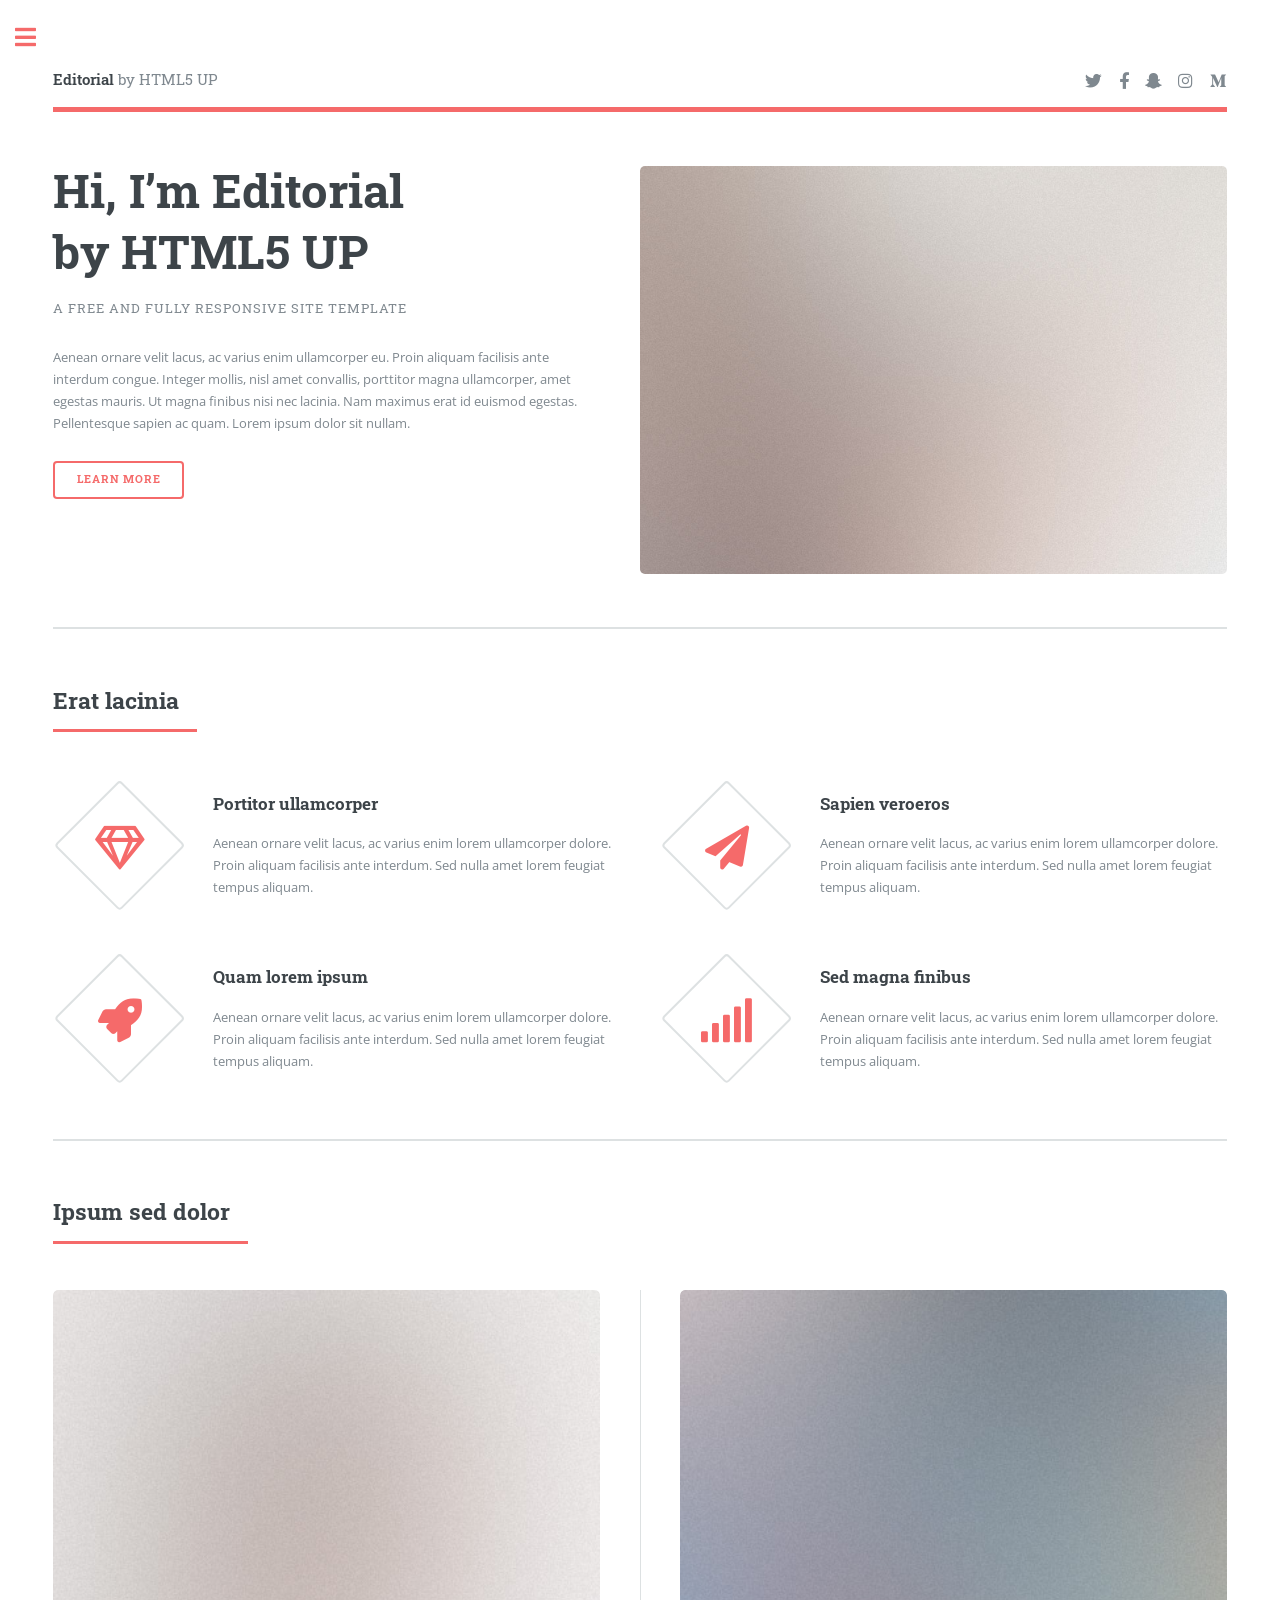
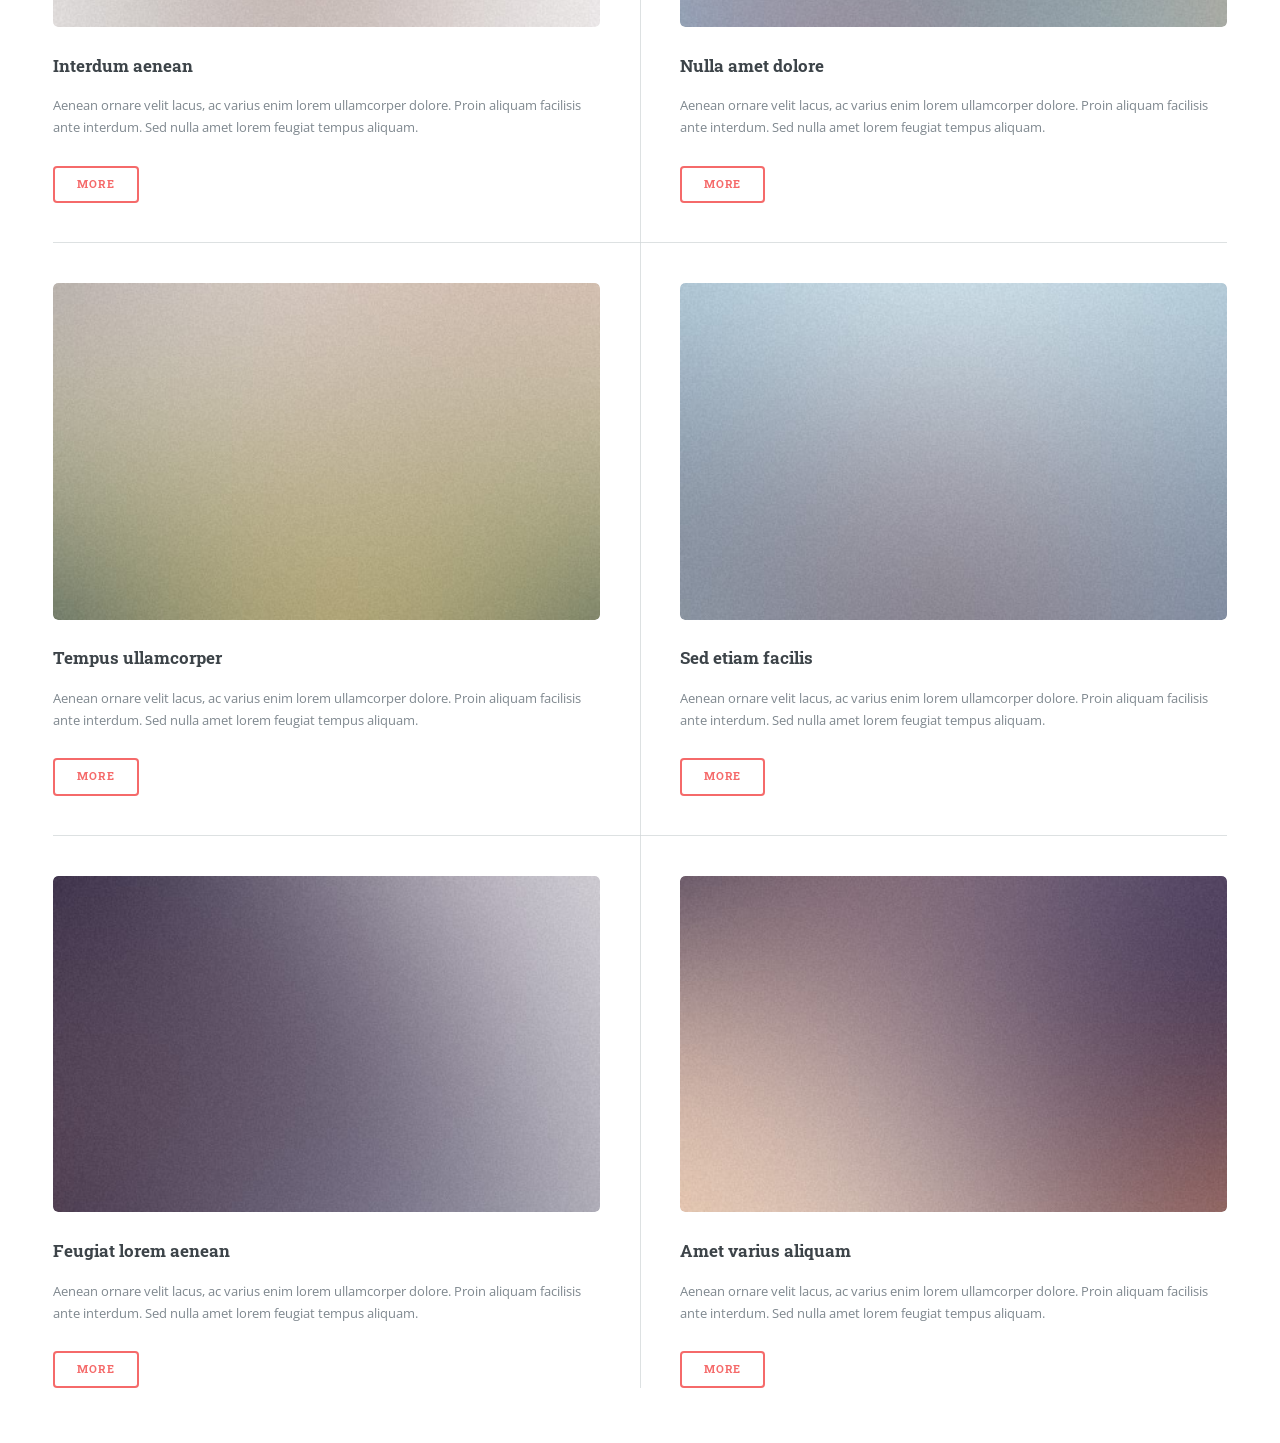
<file: index.html>
<!DOCTYPE HTML>
<!--
	Editorial by HTML5 UP
	html5up.net | @ajlkn
	Free for personal and commercial use under the CCA 3.0 license (html5up.net/license)
-->
<html>
	<head>
		<title>Editorial by HTML5 UP</title>
		<meta charset="utf-8" />
		<meta name="viewport" content="width=device-width, initial-scale=1, user-scalable=no" />
		<link rel="stylesheet" href="assets/css/main.css" />

<!-- Smartsupp Live Chat script -->
<script type="text/javascript">
var _smartsupp = _smartsupp || {};
_smartsupp.key = '4264ec059a9cdf5cf9d6ff1a521b919e99b2adeb';
window.smartsupp||(function(d) {
  var s,c,o=smartsupp=function(){ o._.push(arguments)};o._=[];
  s=d.getElementsByTagName('script')[0];c=d.createElement('script');
  c.type='text/javascript';c.charset='utf-8';c.async=true;
  c.src='https://www.smartsuppchat.com/loader.js?';s.parentNode.insertBefore(c,s);
})(document);
</script>

<script src="https://cdn.signalfx.com/o11y-gdi-rum/v2.4.0/splunk-otel-web.js" crossorigin="anonymous"></script>
<script>
    SplunkRum.init({
        realm: "eu0",
        rumAccessToken: "Wln598RMZGnZpVmMzeyeNw",
        applicationName: "Test Page Tom",
        deploymentEnvironment: "prod"
    });
</script>
		
<script src="https://cdn.signalfx.com/o11y-gdi-rum/v2.4.0/splunk-otel-web-session-recorder.js" crossorigin="anonymous"></script>
<script>
	SplunkSessionRecorder.init({
  		app: "Test Page Tom",
  		realm: "eu0",
  		rumAccessToken: "Wln598RMZGnZpVmMzeyeNw",
		maskAllInputs: false,
		maskAllText: false,
	});
</script>

<!-- Google Tag Manager -->
                <script>(function(w,d,s,l,i){w[l]=w[l]||[];w[l].push({'gtm.start':
                new Date().getTime(),event:'gtm.js'});var f=d.getElementsByTagName(s)[0],
                j=d.createElement(s),dl=l!='dataLayer'?'&l='+l:'';j.async=true;j.src=
                'https://www.googletagmanager.com/gtm.js?id='+i+dl;f.parentNode.insertBefore(j,f);
                })(window,document,'script','dataLayer','GTM-NDXTKNXL');</script>
<!-- End Google Tag Manager -->
		
	</head>

	<body class="is-preload">
<!-- Google Tag Manager (noscript) -->
                <noscript><iframe src="https://www.googletagmanager.com/ns.html?id=GTM-NDXTKNXL"
                height="0" width="0" style="display:none;visibility:hidden"></iframe></noscript>
<!-- End Google Tag Manager (noscript) -->

		<!-- Wrapper -->
			<div id="wrapper">

				<!-- Main -->
					<div id="main">
						<div class="inner">

							<!-- Header -->
								<header id="header">
									<a href="index.html" class="logo"><strong>Editorial</strong> by HTML5 UP</a>
									<ul class="icons">
										<li><a href="#" class="icon brands fa-twitter"><span class="label">Twitter</span></a></li>
										<li><a href="#" class="icon brands fa-facebook-f"><span class="label">Facebook</span></a></li>
										<li><a href="#" class="icon brands fa-snapchat-ghost"><span class="label">Snapchat</span></a></li>
										<li><a href="#" class="icon brands fa-instagram"><span class="label">Instagram</span></a></li>
										<li><a href="#" class="icon brands fa-medium-m"><span class="label">Medium</span></a></li>
									</ul>
								</header>

							<!-- Banner -->
								<section id="banner">
									<div class="content">
										<header>
											<h1>Hi, I’m Editorial<br />
											by HTML5 UP</h1>
											<p>A free and fully responsive site template</p>
										</header>
										<p>Aenean ornare velit lacus, ac varius enim ullamcorper eu. Proin aliquam facilisis ante interdum congue. Integer mollis, nisl amet convallis, porttitor magna ullamcorper, amet egestas mauris. Ut magna finibus nisi nec lacinia. Nam maximus erat id euismod egestas. Pellentesque sapien ac quam. Lorem ipsum dolor sit nullam.</p>
										<ul class="actions">
											<li><a href="#" class="button big">Learn More</a></li>
										</ul>
									</div>
									<span class="image object">
										<img src="images/pic10.jpg" alt="" />
									</span>
								</section>

							<!-- Section -->
								<section>
									<header class="major">
										<h2>Erat lacinia</h2>
									</header>
									<div class="features">
										<article>
											<span class="icon fa-gem"></span>
											<div class="content">
												<h3>Portitor ullamcorper</h3>
												<p>Aenean ornare velit lacus, ac varius enim lorem ullamcorper dolore. Proin aliquam facilisis ante interdum. Sed nulla amet lorem feugiat tempus aliquam.</p>
											</div>
										</article>
										<article>
											<span class="icon solid fa-paper-plane"></span>
											<div class="content">
												<h3>Sapien veroeros</h3>
												<p>Aenean ornare velit lacus, ac varius enim lorem ullamcorper dolore. Proin aliquam facilisis ante interdum. Sed nulla amet lorem feugiat tempus aliquam.</p>
											</div>
										</article>
										<article>
											<span class="icon solid fa-rocket"></span>
											<div class="content">
												<h3>Quam lorem ipsum</h3>
												<p>Aenean ornare velit lacus, ac varius enim lorem ullamcorper dolore. Proin aliquam facilisis ante interdum. Sed nulla amet lorem feugiat tempus aliquam.</p>
											</div>
										</article>
										<article>
											<span class="icon solid fa-signal"></span>
											<div class="content">
												<h3>Sed magna finibus</h3>
												<p>Aenean ornare velit lacus, ac varius enim lorem ullamcorper dolore. Proin aliquam facilisis ante interdum. Sed nulla amet lorem feugiat tempus aliquam.</p>
											</div>
										</article>
									</div>
								</section>

							<!-- Section -->
								<section>
									<header class="major">
										<h2>Ipsum sed dolor</h2>
									</header>
									<div class="posts">
										<article>
											<a href="#" class="image"><img src="images/pic01.jpg" alt="" /></a>
											<h3>Interdum aenean</h3>
											<p>Aenean ornare velit lacus, ac varius enim lorem ullamcorper dolore. Proin aliquam facilisis ante interdum. Sed nulla amet lorem feugiat tempus aliquam.</p>
											<ul class="actions">
												<li><a href="#" class="button">More</a></li>
											</ul>
										</article>
										<article>
											<a href="#" class="image"><img src="images/pic02.jpg" alt="" /></a>
											<h3>Nulla amet dolore</h3>
											<p>Aenean ornare velit lacus, ac varius enim lorem ullamcorper dolore. Proin aliquam facilisis ante interdum. Sed nulla amet lorem feugiat tempus aliquam.</p>
											<ul class="actions">
												<li><a href="#" class="button">More</a></li>
											</ul>
										</article>
										<article>
											<a href="#" class="image"><img src="images/pic03.jpg" alt="" /></a>
											<h3>Tempus ullamcorper</h3>
											<p>Aenean ornare velit lacus, ac varius enim lorem ullamcorper dolore. Proin aliquam facilisis ante interdum. Sed nulla amet lorem feugiat tempus aliquam.</p>
											<ul class="actions">
												<li><a href="#" class="button">More</a></li>
											</ul>
										</article>
										<article>
											<a href="#" class="image"><img src="images/pic04.jpg" alt="" /></a>
											<h3>Sed etiam facilis</h3>
											<p>Aenean ornare velit lacus, ac varius enim lorem ullamcorper dolore. Proin aliquam facilisis ante interdum. Sed nulla amet lorem feugiat tempus aliquam.</p>
											<ul class="actions">
												<li><a href="#" class="button">More</a></li>
											</ul>
										</article>
										<article>
											<a href="#" class="image"><img src="images/pic05.jpg" alt="" /></a>
											<h3>Feugiat lorem aenean</h3>
											<p>Aenean ornare velit lacus, ac varius enim lorem ullamcorper dolore. Proin aliquam facilisis ante interdum. Sed nulla amet lorem feugiat tempus aliquam.</p>
											<ul class="actions">
												<li><a href="#" class="button">More</a></li>
											</ul>
										</article>
										<article>
											<a href="#" class="image"><img src="images/pic06.jpg" alt="" /></a>
											<h3>Amet varius aliquam</h3>
											<p>Aenean ornare velit lacus, ac varius enim lorem ullamcorper dolore. Proin aliquam facilisis ante interdum. Sed nulla amet lorem feugiat tempus aliquam.</p>
											<ul class="actions">
												<li><a href="#" class="button">More</a></li>
											</ul>
										</article>
									</div>
								</section>

						</div>
					</div>

				<!-- Sidebar -->
					<div id="sidebar">
						<div class="inner">

							<!-- Search -->
								<section id="search" class="alt">
									<form method="post" action="#">
										<input type="text" name="query" id="query" placeholder="Search" />
									</form>
								</section>

							<!-- Menu -->
								<nav id="menu">
									<header class="major">
										<h2>Menu</h2>
									</header>
									<ul>
										<li><a href="index.html">Homepage</a></li>
										<li><a href="generic.html">Generic</a></li>
										<li><a href="elements.html">Elements</a></li>
										<li>
											<span class="opener">Submenu</span>
											<ul>
												<li><a href="#">Lorem Dolor</a></li>
												<li><a href="#">Ipsum Adipiscing</a></li>
												<li><a href="#">Tempus Magna</a></li>
												<li><a href="#">Feugiat Veroeros</a></li>
											</ul>
										</li>
										<li><a href="#">Etiam Dolore</a></li>
										<li><a href="#">Adipiscing</a></li>
										<li>
											<span class="opener">Another Submenu</span>
											<ul>
												<li><a href="#">Lorem Dolor</a></li>
												<li><a href="#">Ipsum Adipiscing</a></li>
												<li><a href="#">Tempus Magna</a></li>
												<li><a href="#">Feugiat Veroeros</a></li>
											</ul>
										</li>
										<li><a href="#">Maximus Erat</a></li>
										<li><a href="#">Sapien Mauris</a></li>
										<li><a href="#">Amet Lacinia</a></li>
									</ul>
								</nav>

							<!-- Section -->
								<section>
									<header class="major">
										<h2>Ante interdum</h2>
									</header>
									<div class="mini-posts">
										<article>
											<a href="#" class="image"><img src="images/pic07.jpg" alt="" /></a>
											<p>Aenean ornare velit lacus, ac varius enim lorem ullamcorper dolore aliquam.</p>
										</article>
										<article>
											<a href="#" class="image"><img src="images/pic08.jpg" alt="" /></a>
											<p>Aenean ornare velit lacus, ac varius enim lorem ullamcorper dolore aliquam.</p>
										</article>
										<article>
											<a href="#" class="image"><img src="images/pic09.jpg" alt="" /></a>
											<p>Aenean ornare velit lacus, ac varius enim lorem ullamcorper dolore aliquam.</p>
										</article>
									</div>
									<ul class="actions">
										<li><a href="#" class="button">More</a></li>
									</ul>
								</section>

							<!-- Section -->
								<section>
									<header class="major">
										<h2>Get in touch</h2>
									</header>
									<p>Sed varius enim lorem ullamcorper dolore aliquam aenean ornare velit lacus, ac varius enim lorem ullamcorper dolore. Proin sed aliquam facilisis ante interdum. Sed nulla amet lorem feugiat tempus aliquam.</p>
									<ul class="contact">
										<li class="icon solid fa-envelope"><a href="#">information@untitled.tld</a></li>
										<li class="icon solid fa-phone">(000) 000-0000</li>
										<li class="icon solid fa-home">1234 Somewhere Road #8254<br />
										Nashville, TN 00000-0000</li>
									</ul>
								</section>

							<!-- Footer -->
								<footer id="footer">
									<p class="copyright">&copy; Untitled. All rights reserved. Demo Images: <a href="https://unsplash.com">Unsplash</a>. Design: <a href="https://html5up.net">HTML5 UP</a>.</p>
								</footer>

						</div>
					</div>

			</div>

		<!-- Scripts -->
			<script src="assets/js/jquery.min.js"></script>
			<script src="assets/js/browser.min.js"></script>
			<script src="assets/js/breakpoints.min.js"></script>
			<script src="assets/js/util.js"></script>
			<script src="assets/js/main.js"></script>

	</body>
</html>
</file>
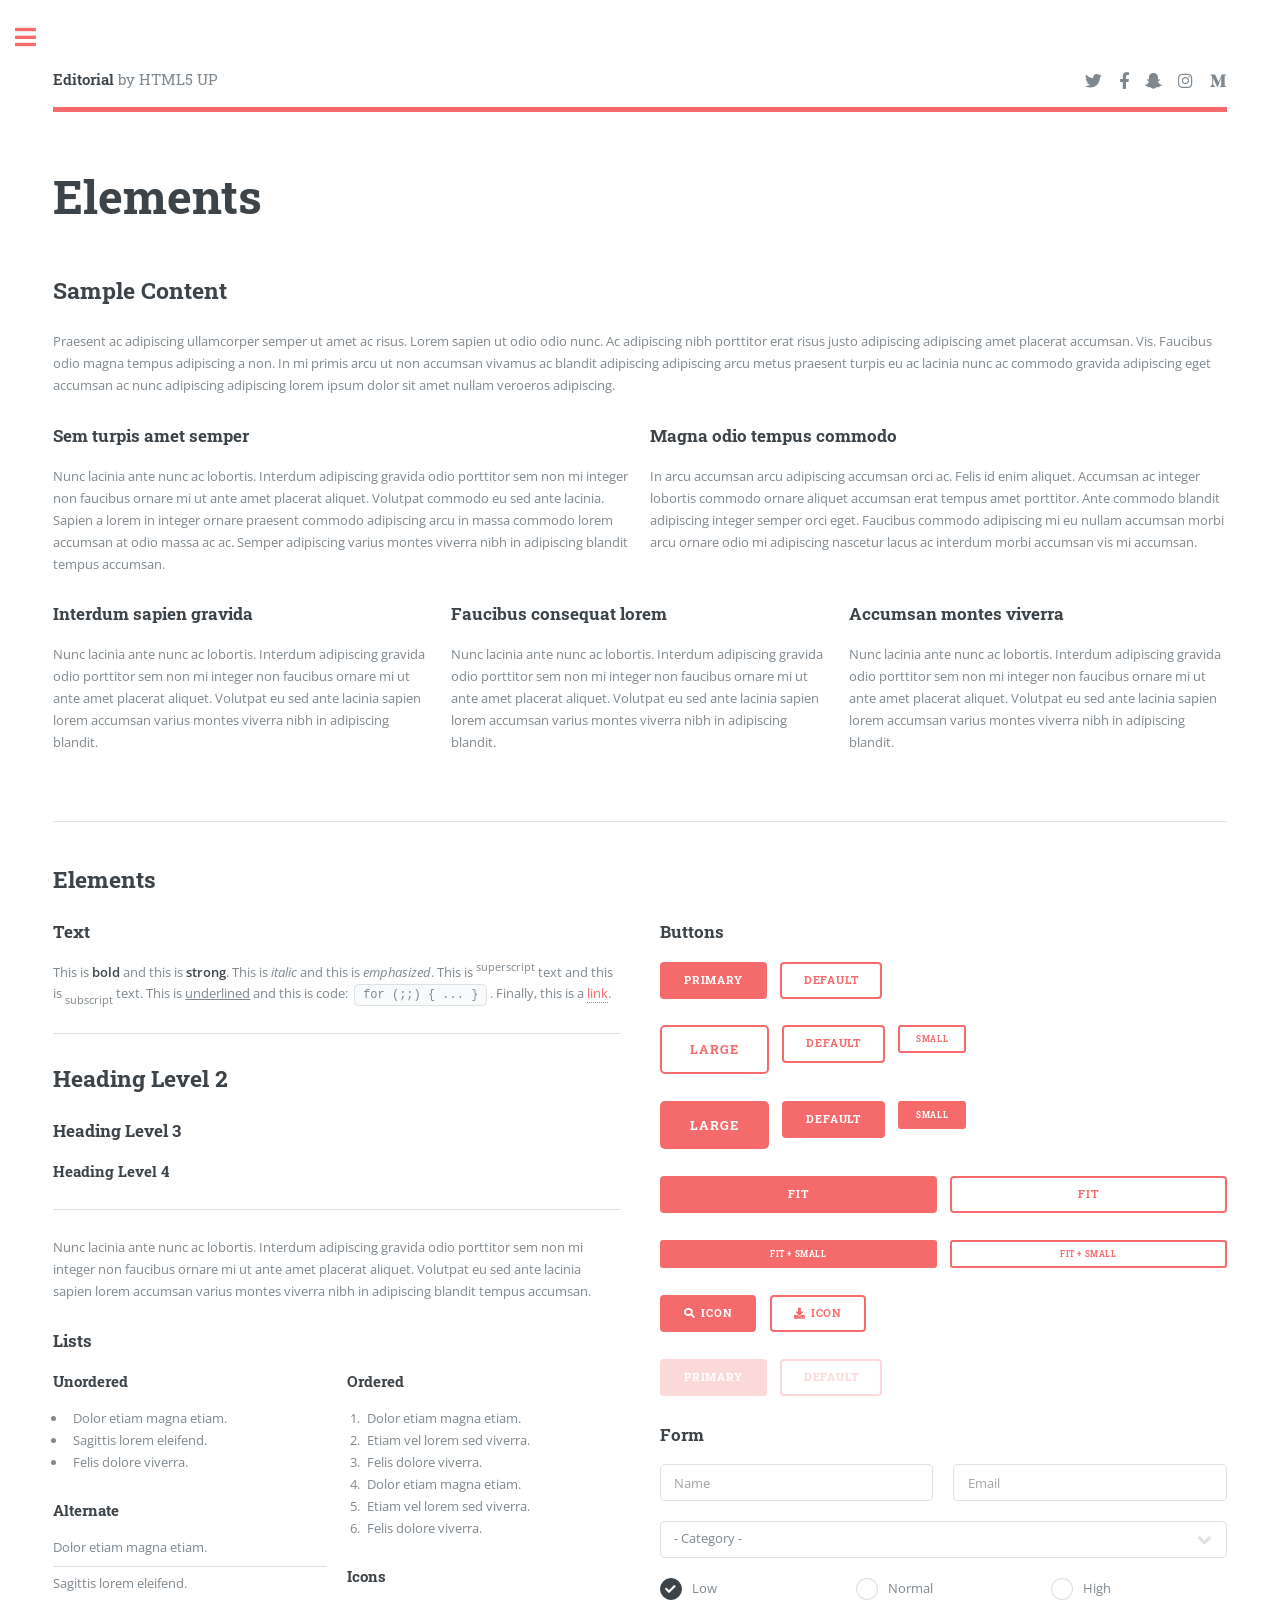
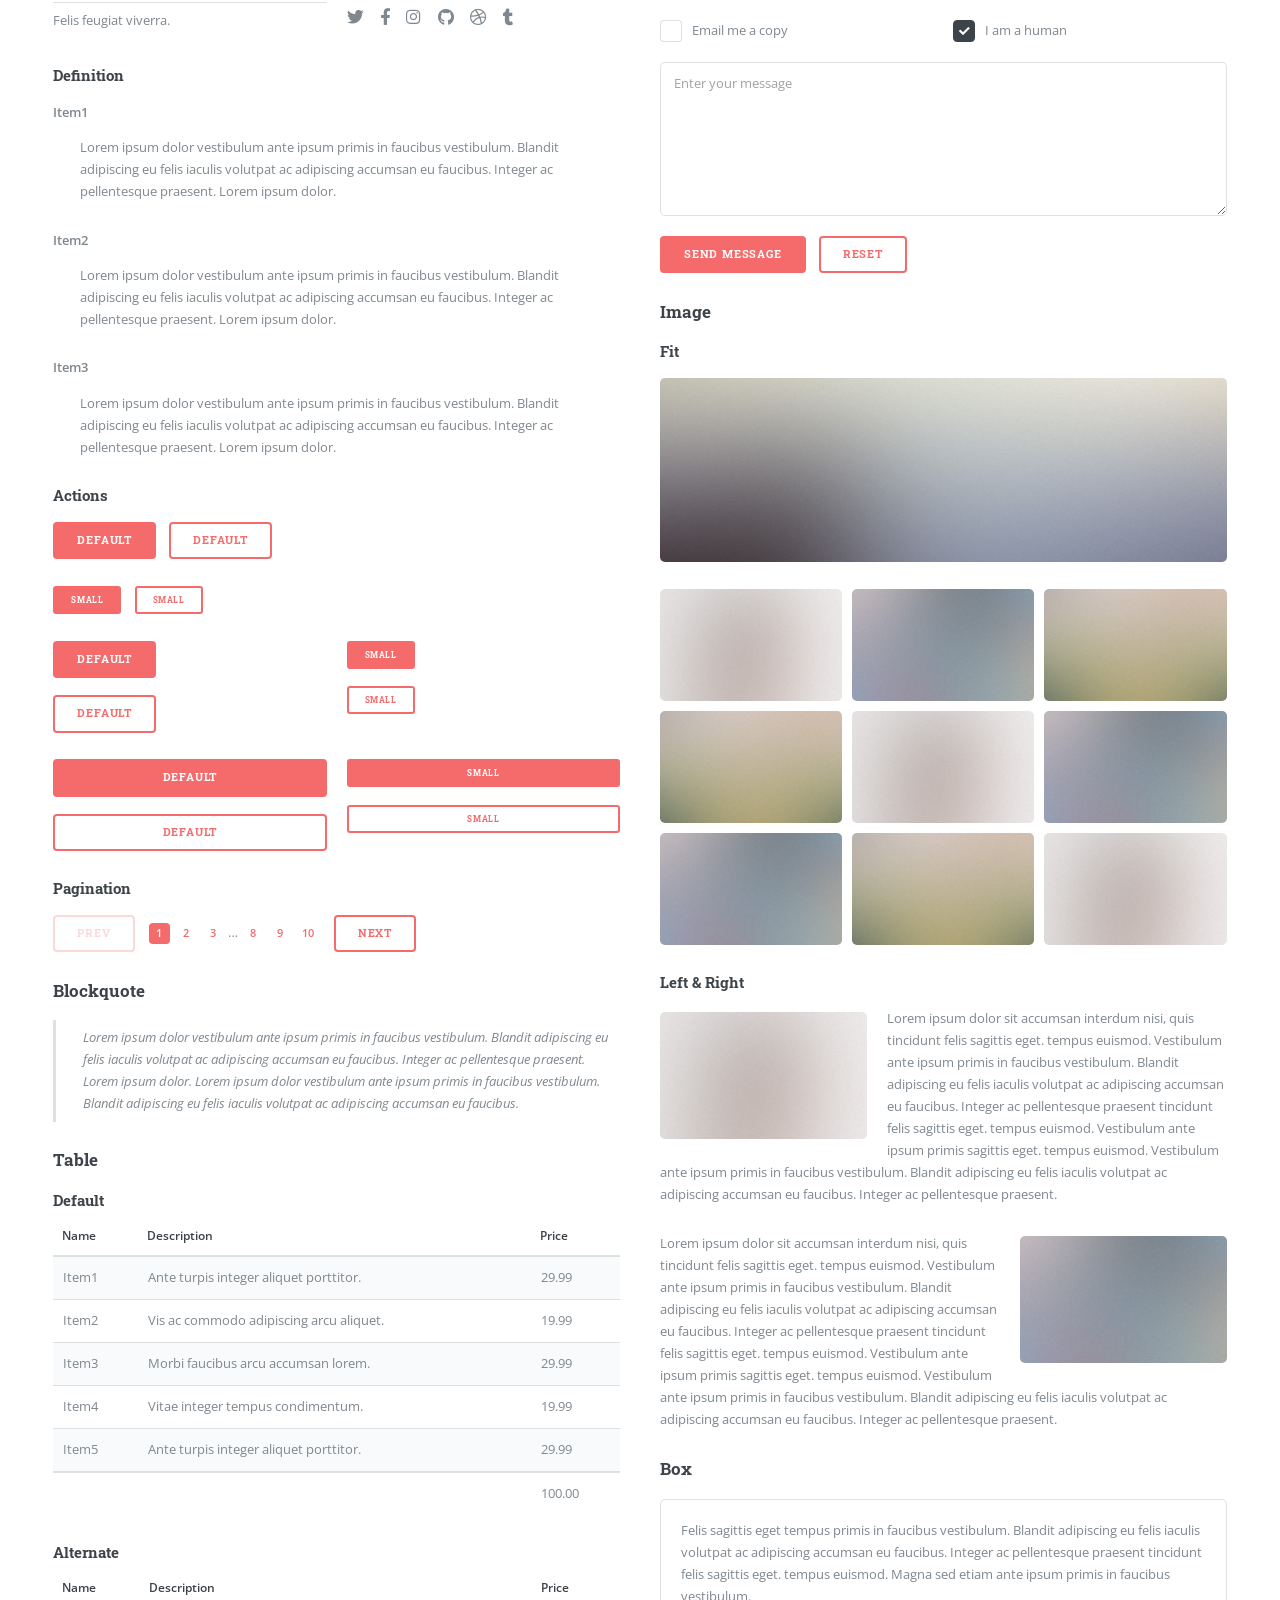
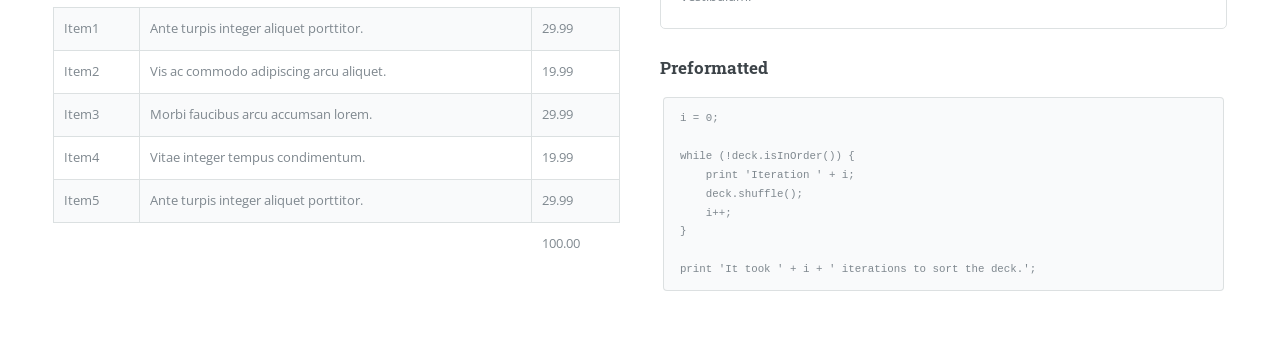
<file: elements.html>
<!DOCTYPE HTML>
<!--
	Editorial by HTML5 UP
	html5up.net | @ajlkn
	Free for personal and commercial use under the CCA 3.0 license (html5up.net/license)
-->
<html>
	<head>
		<title>Elements - Editorial by HTML5 UP</title>
		<meta charset="utf-8" />
		<meta name="viewport" content="width=device-width, initial-scale=1, user-scalable=no" />
		<link rel="stylesheet" href="assets/css/main.css" />
	</head>
	<body class="is-preload">

		<!-- Wrapper -->
			<div id="wrapper">

				<!-- Main -->
					<div id="main">
						<div class="inner">

							<!-- Header -->
								<header id="header">
									<a href="index.html" class="logo"><strong>Editorial</strong> by HTML5 UP</a>
									<ul class="icons">
										<li><a href="#" class="icon brands fa-twitter"><span class="label">Twitter</span></a></li>
										<li><a href="#" class="icon brands fa-facebook-f"><span class="label">Facebook</span></a></li>
										<li><a href="#" class="icon brands fa-snapchat-ghost"><span class="label">Snapchat</span></a></li>
										<li><a href="#" class="icon brands fa-instagram"><span class="label">Instagram</span></a></li>
										<li><a href="#" class="icon brands fa-medium-m"><span class="label">Medium</span></a></li>
									</ul>
								</header>

							<!-- Content -->
								<section>
									<header class="main">
										<h1>Elements</h1>
									</header>

									<!-- Content -->
										<h2 id="content">Sample Content</h2>
										<p>Praesent ac adipiscing ullamcorper semper ut amet ac risus. Lorem sapien ut odio odio nunc. Ac adipiscing nibh porttitor erat risus justo adipiscing adipiscing amet placerat accumsan. Vis. Faucibus odio magna tempus adipiscing a non. In mi primis arcu ut non accumsan vivamus ac blandit adipiscing adipiscing arcu metus praesent turpis eu ac lacinia nunc ac commodo gravida adipiscing eget accumsan ac nunc adipiscing adipiscing lorem ipsum dolor sit amet nullam veroeros adipiscing.</p>
										<div class="row">
											<div class="col-6 col-12-small">
												<h3>Sem turpis amet semper</h3>
												<p>Nunc lacinia ante nunc ac lobortis. Interdum adipiscing gravida odio porttitor sem non mi integer non faucibus ornare mi ut ante amet placerat aliquet. Volutpat commodo eu sed ante lacinia. Sapien a lorem in integer ornare praesent commodo adipiscing arcu in massa commodo lorem accumsan at odio massa ac ac. Semper adipiscing varius montes viverra nibh in adipiscing blandit tempus accumsan.</p>
											</div>
											<div class="col-6 col-12-small">
												<h3>Magna odio tempus commodo</h3>
												<p>In arcu accumsan arcu adipiscing accumsan orci ac. Felis id enim aliquet. Accumsan ac integer lobortis commodo ornare aliquet accumsan erat tempus amet porttitor. Ante commodo blandit adipiscing integer semper orci eget. Faucibus commodo adipiscing mi eu nullam accumsan morbi arcu ornare odio mi adipiscing nascetur lacus ac interdum morbi accumsan vis mi accumsan.</p>
											</div>
											<!-- Break -->
											<div class="col-4 col-12-medium">
												<h3>Interdum sapien gravida</h3>
												<p>Nunc lacinia ante nunc ac lobortis. Interdum adipiscing gravida odio porttitor sem non mi integer non faucibus ornare mi ut ante amet placerat aliquet. Volutpat eu sed ante lacinia sapien lorem accumsan varius montes viverra nibh in adipiscing blandit.</p>
											</div>
											<div class="col-4 col-12-medium">
												<h3>Faucibus consequat lorem</h3>
												<p>Nunc lacinia ante nunc ac lobortis. Interdum adipiscing gravida odio porttitor sem non mi integer non faucibus ornare mi ut ante amet placerat aliquet. Volutpat eu sed ante lacinia sapien lorem accumsan varius montes viverra nibh in adipiscing blandit.</p>
											</div>
											<div class="col-4 col-12-medium">
												<h3>Accumsan montes viverra</h3>
												<p>Nunc lacinia ante nunc ac lobortis. Interdum adipiscing gravida odio porttitor sem non mi integer non faucibus ornare mi ut ante amet placerat aliquet. Volutpat eu sed ante lacinia sapien lorem accumsan varius montes viverra nibh in adipiscing blandit.</p>
											</div>
										</div>

									<hr class="major" />

									<!-- Elements -->
										<h2 id="elements">Elements</h2>
										<div class="row gtr-200">
											<div class="col-6 col-12-medium">

												<!-- Text stuff -->
													<h3>Text</h3>
													<p>This is <b>bold</b> and this is <strong>strong</strong>. This is <i>italic</i> and this is <em>emphasized</em>.
													This is <sup>superscript</sup> text and this is <sub>subscript</sub> text.
													This is <u>underlined</u> and this is code: <code>for (;;) { ... }</code>.
													Finally, this is a <a href="#">link</a>.</p>
													<hr />
													<h2>Heading Level 2</h2>
													<h3>Heading Level 3</h3>
													<h4>Heading Level 4</h4>
													<hr />
													<p>Nunc lacinia ante nunc ac lobortis. Interdum adipiscing gravida odio porttitor sem non mi integer non faucibus ornare mi ut ante amet placerat aliquet. Volutpat eu sed ante lacinia sapien lorem accumsan varius montes viverra nibh in adipiscing blandit tempus accumsan.</p>

												<!-- Lists -->
													<h3>Lists</h3>
													<div class="row">
														<div class="col-6 col-12-small">

															<h4>Unordered</h4>
															<ul>
																<li>Dolor etiam magna etiam.</li>
																<li>Sagittis lorem eleifend.</li>
																<li>Felis dolore viverra.</li>
															</ul>

															<h4>Alternate</h4>
															<ul class="alt">
																<li>Dolor etiam magna etiam.</li>
																<li>Sagittis lorem eleifend.</li>
																<li>Felis feugiat viverra.</li>
															</ul>

														</div>
														<div class="col-6 col-12-small">

															<h4>Ordered</h4>
															<ol>
																<li>Dolor etiam magna etiam.</li>
																<li>Etiam vel lorem sed viverra.</li>
																<li>Felis dolore viverra.</li>
																<li>Dolor etiam magna etiam.</li>
																<li>Etiam vel lorem sed viverra.</li>
																<li>Felis dolore viverra.</li>
															</ol>

															<h4>Icons</h4>
															<ul class="icons">
																<li><a href="#" class="icon brands fa-twitter"><span class="label">Twitter</span></a></li>
																<li><a href="#" class="icon brands fa-facebook-f"><span class="label">Facebook</span></a></li>
																<li><a href="#" class="icon brands fa-instagram"><span class="label">Instagram</span></a></li>
																<li><a href="#" class="icon brands fa-github"><span class="label">Github</span></a></li>
																<li><a href="#" class="icon brands fa-dribbble"><span class="label">Dribbble</span></a></li>
																<li><a href="#" class="icon brands fa-tumblr"><span class="label">Tumblr</span></a></li>
															</ul>

														</div>
													</div>
													<h4>Definition</h4>
													<dl>
														<dt>Item1</dt>
														<dd>
															<p>Lorem ipsum dolor vestibulum ante ipsum primis in faucibus vestibulum. Blandit adipiscing eu felis iaculis volutpat ac adipiscing accumsan eu faucibus. Integer ac pellentesque praesent. Lorem ipsum dolor.</p>
														</dd>
														<dt>Item2</dt>
														<dd>
															<p>Lorem ipsum dolor vestibulum ante ipsum primis in faucibus vestibulum. Blandit adipiscing eu felis iaculis volutpat ac adipiscing accumsan eu faucibus. Integer ac pellentesque praesent. Lorem ipsum dolor.</p>
														</dd>
														<dt>Item3</dt>
														<dd>
															<p>Lorem ipsum dolor vestibulum ante ipsum primis in faucibus vestibulum. Blandit adipiscing eu felis iaculis volutpat ac adipiscing accumsan eu faucibus. Integer ac pellentesque praesent. Lorem ipsum dolor.</p>
														</dd>
													</dl>

													<h4>Actions</h4>
													<ul class="actions">
														<li><a href="#" class="button primary">Default</a></li>
														<li><a href="#" class="button">Default</a></li>
													</ul>
													<ul class="actions small">
														<li><a href="#" class="button primary small">Small</a></li>
														<li><a href="#" class="button small">Small</a></li>
													</ul>
													<div class="row">
														<div class="col-6 col-12-small">
															<ul class="actions stacked">
																<li><a href="#" class="button primary">Default</a></li>
																<li><a href="#" class="button">Default</a></li>
															</ul>
														</div>
														<div class="col-6 col-12-small">
															<ul class="actions stacked">
																<li><a href="#" class="button primary small">Small</a></li>
																<li><a href="#" class="button small">Small</a></li>
															</ul>
														</div>
														<div class="col-6 col-12-small">
															<ul class="actions stacked">
																<li><a href="#" class="button primary fit">Default</a></li>
																<li><a href="#" class="button fit">Default</a></li>
															</ul>
														</div>
														<div class="col-6 col-12-small">
															<ul class="actions stacked">
																<li><a href="#" class="button primary small fit">Small</a></li>
																<li><a href="#" class="button small fit">Small</a></li>
															</ul>
														</div>
													</div>

													<h4>Pagination</h4>
													<ul class="pagination">
														<li><span class="button disabled">Prev</span></li>
														<li><a href="#" class="page active">1</a></li>
														<li><a href="#" class="page">2</a></li>
														<li><a href="#" class="page">3</a></li>
														<li><span>&hellip;</span></li>
														<li><a href="#" class="page">8</a></li>
														<li><a href="#" class="page">9</a></li>
														<li><a href="#" class="page">10</a></li>
														<li><a href="#" class="button">Next</a></li>
													</ul>

												<!-- Blockquote -->
													<h3>Blockquote</h3>
													<blockquote>Lorem ipsum dolor vestibulum ante ipsum primis in faucibus vestibulum. Blandit adipiscing eu felis iaculis volutpat ac adipiscing accumsan eu faucibus. Integer ac pellentesque praesent. Lorem ipsum dolor. Lorem ipsum dolor vestibulum ante ipsum primis in faucibus vestibulum. Blandit adipiscing eu felis iaculis volutpat ac adipiscing accumsan eu faucibus.</blockquote>

												<!-- Table -->
													<h3>Table</h3>

													<h4>Default</h4>
													<div class="table-wrapper">
														<table>
															<thead>
																<tr>
																	<th>Name</th>
																	<th>Description</th>
																	<th>Price</th>
																</tr>
															</thead>
															<tbody>
																<tr>
																	<td>Item1</td>
																	<td>Ante turpis integer aliquet porttitor.</td>
																	<td>29.99</td>
																</tr>
																<tr>
																	<td>Item2</td>
																	<td>Vis ac commodo adipiscing arcu aliquet.</td>
																	<td>19.99</td>
																</tr>
																<tr>
																	<td>Item3</td>
																	<td> Morbi faucibus arcu accumsan lorem.</td>
																	<td>29.99</td>
																</tr>
																<tr>
																	<td>Item4</td>
																	<td>Vitae integer tempus condimentum.</td>
																	<td>19.99</td>
																</tr>
																<tr>
																	<td>Item5</td>
																	<td>Ante turpis integer aliquet porttitor.</td>
																	<td>29.99</td>
																</tr>
															</tbody>
															<tfoot>
																<tr>
																	<td colspan="2"></td>
																	<td>100.00</td>
																</tr>
															</tfoot>
														</table>
													</div>

													<h4>Alternate</h4>
													<div class="table-wrapper">
														<table class="alt">
															<thead>
																<tr>
																	<th>Name</th>
																	<th>Description</th>
																	<th>Price</th>
																</tr>
															</thead>
															<tbody>
																<tr>
																	<td>Item1</td>
																	<td>Ante turpis integer aliquet porttitor.</td>
																	<td>29.99</td>
																</tr>
																<tr>
																	<td>Item2</td>
																	<td>Vis ac commodo adipiscing arcu aliquet.</td>
																	<td>19.99</td>
																</tr>
																<tr>
																	<td>Item3</td>
																	<td> Morbi faucibus arcu accumsan lorem.</td>
																	<td>29.99</td>
																</tr>
																<tr>
																	<td>Item4</td>
																	<td>Vitae integer tempus condimentum.</td>
																	<td>19.99</td>
																</tr>
																<tr>
																	<td>Item5</td>
																	<td>Ante turpis integer aliquet porttitor.</td>
																	<td>29.99</td>
																</tr>
															</tbody>
															<tfoot>
																<tr>
																	<td colspan="2"></td>
																	<td>100.00</td>
																</tr>
															</tfoot>
														</table>
													</div>

											</div>
											<div class="col-6 col-12-medium">

												<!-- Buttons -->
													<h3>Buttons</h3>
													<ul class="actions">
														<li><a href="#" class="button primary">Primary</a></li>
														<li><a href="#" class="button">Default</a></li>
													</ul>
													<ul class="actions">
														<li><a href="#" class="button large">Large</a></li>
														<li><a href="#" class="button">Default</a></li>
														<li><a href="#" class="button small">Small</a></li>
													</ul>
													<ul class="actions">
														<li><a href="#" class="button primary large">Large</a></li>
														<li><a href="#" class="button primary">Default</a></li>
														<li><a href="#" class="button primary small">Small</a></li>
													</ul>
													<ul class="actions fit">
														<li><a href="#" class="button primary fit">Fit</a></li>
														<li><a href="#" class="button fit">Fit</a></li>
													</ul>
													<ul class="actions fit small">
														<li><a href="#" class="button primary fit small">Fit + Small</a></li>
														<li><a href="#" class="button fit small">Fit + Small</a></li>
													</ul>
													<ul class="actions">
														<li><a href="#" class="button primary icon solid fa-search">Icon</a></li>
														<li><a href="#" class="button icon solid fa-download">Icon</a></li>
													</ul>
													<ul class="actions">
														<li><span class="button primary disabled">Primary</span></li>
														<li><span class="button disabled">Default</span></li>
													</ul>

												<!-- Form -->
													<h3>Form</h3>

													<form method="post" action="#">
														<div class="row gtr-uniform">
															<div class="col-6 col-12-xsmall">
																<input type="text" name="demo-name" id="demo-name" value="" placeholder="Name" />
															</div>
															<div class="col-6 col-12-xsmall">
																<input type="email" name="demo-email" id="demo-email" value="" placeholder="Email" />
															</div>
															<!-- Break -->
															<div class="col-12">
																<select name="demo-category" id="demo-category">
																	<option value="">- Category -</option>
																	<option value="1">Manufacturing</option>
																	<option value="1">Shipping</option>
																	<option value="1">Administration</option>
																	<option value="1">Human Resources</option>
																</select>
															</div>
															<!-- Break -->
															<div class="col-4 col-12-small">
																<input type="radio" id="demo-priority-low" name="demo-priority" checked>
																<label for="demo-priority-low">Low</label>
															</div>
															<div class="col-4 col-12-small">
																<input type="radio" id="demo-priority-normal" name="demo-priority">
																<label for="demo-priority-normal">Normal</label>
															</div>
															<div class="col-4 col-12-small">
																<input type="radio" id="demo-priority-high" name="demo-priority">
																<label for="demo-priority-high">High</label>
															</div>
															<!-- Break -->
															<div class="col-6 col-12-small">
																<input type="checkbox" id="demo-copy" name="demo-copy">
																<label for="demo-copy">Email me a copy</label>
															</div>
															<div class="col-6 col-12-small">
																<input type="checkbox" id="demo-human" name="demo-human" checked>
																<label for="demo-human">I am a human</label>
															</div>
															<!-- Break -->
															<div class="col-12">
																<textarea name="demo-message" id="demo-message" placeholder="Enter your message" rows="6"></textarea>
															</div>
															<!-- Break -->
															<div class="col-12">
																<ul class="actions">
																	<li><input type="submit" value="Send Message" class="primary" /></li>
																	<li><input type="reset" value="Reset" /></li>
																</ul>
															</div>
														</div>
													</form>

												<!-- Image -->
													<h3>Image</h3>

													<h4>Fit</h4>
													<span class="image fit"><img src="images/pic11.jpg" alt="" /></span>
													<div class="box alt">
														<div class="row gtr-50 gtr-uniform">
															<div class="col-4"><span class="image fit"><img src="images/pic01.jpg" alt="" /></span></div>
															<div class="col-4"><span class="image fit"><img src="images/pic02.jpg" alt="" /></span></div>
															<div class="col-4"><span class="image fit"><img src="images/pic03.jpg" alt="" /></span></div>
															<!-- Break -->
															<div class="col-4"><span class="image fit"><img src="images/pic03.jpg" alt="" /></span></div>
															<div class="col-4"><span class="image fit"><img src="images/pic01.jpg" alt="" /></span></div>
															<div class="col-4"><span class="image fit"><img src="images/pic02.jpg" alt="" /></span></div>
															<!-- Break -->
															<div class="col-4"><span class="image fit"><img src="images/pic02.jpg" alt="" /></span></div>
															<div class="col-4"><span class="image fit"><img src="images/pic03.jpg" alt="" /></span></div>
															<div class="col-4"><span class="image fit"><img src="images/pic01.jpg" alt="" /></span></div>
														</div>
													</div>

													<h4>Left &amp; Right</h4>
													<p><span class="image left"><img src="images/pic01.jpg" alt="" /></span>Lorem ipsum dolor sit accumsan interdum nisi, quis tincidunt felis sagittis eget. tempus euismod. Vestibulum ante ipsum primis in faucibus vestibulum. Blandit adipiscing eu felis iaculis volutpat ac adipiscing accumsan eu faucibus. Integer ac pellentesque praesent tincidunt felis sagittis eget. tempus euismod. Vestibulum ante ipsum primis sagittis eget. tempus euismod. Vestibulum ante ipsum primis in faucibus vestibulum. Blandit adipiscing eu felis iaculis volutpat ac adipiscing accumsan eu faucibus. Integer ac pellentesque praesent.</p>
													<p><span class="image right"><img src="images/pic02.jpg" alt="" /></span>Lorem ipsum dolor sit accumsan interdum nisi, quis tincidunt felis sagittis eget. tempus euismod. Vestibulum ante ipsum primis in faucibus vestibulum. Blandit adipiscing eu felis iaculis volutpat ac adipiscing accumsan eu faucibus. Integer ac pellentesque praesent tincidunt felis sagittis eget. tempus euismod. Vestibulum ante ipsum primis sagittis eget. tempus euismod. Vestibulum ante ipsum primis in faucibus vestibulum. Blandit adipiscing eu felis iaculis volutpat ac adipiscing accumsan eu faucibus. Integer ac pellentesque praesent.</p>

												<!-- Box -->
													<h3>Box</h3>
													<div class="box">
														<p>Felis sagittis eget tempus primis in faucibus vestibulum. Blandit adipiscing eu felis iaculis volutpat ac adipiscing accumsan eu faucibus. Integer ac pellentesque praesent tincidunt felis sagittis eget. tempus euismod. Magna sed etiam ante ipsum primis in faucibus vestibulum.</p>
													</div>

												<!-- Preformatted Code -->
													<h3>Preformatted</h3>
													<pre><code>i = 0;

while (!deck.isInOrder()) {
    print 'Iteration ' + i;
    deck.shuffle();
    i++;
}

print 'It took ' + i + ' iterations to sort the deck.';
</code></pre>

											</div>
										</div>

								</section>

						</div>
					</div>

				<!-- Sidebar -->
					<div id="sidebar">
						<div class="inner">

							<!-- Search -->
								<section id="search" class="alt">
									<form method="post" action="#">
										<input type="text" name="query" id="query" placeholder="Search" />
									</form>
								</section>

							<!-- Menu -->
								<nav id="menu">
									<header class="major">
										<h2>Menu</h2>
									</header>
									<ul>
										<li><a href="index.html">Homepage</a></li>
										<li><a href="generic.html">Generic</a></li>
										<li><a href="elements.html">Elements</a></li>
										<li>
											<span class="opener">Submenu</span>
											<ul>
												<li><a href="#">Lorem Dolor</a></li>
												<li><a href="#">Ipsum Adipiscing</a></li>
												<li><a href="#">Tempus Magna</a></li>
												<li><a href="#">Feugiat Veroeros</a></li>
											</ul>
										</li>
										<li><a href="#">Etiam Dolore</a></li>
										<li><a href="#">Adipiscing</a></li>
										<li>
											<span class="opener">Another Submenu</span>
											<ul>
												<li><a href="#">Lorem Dolor</a></li>
												<li><a href="#">Ipsum Adipiscing</a></li>
												<li><a href="#">Tempus Magna</a></li>
												<li><a href="#">Feugiat Veroeros</a></li>
											</ul>
										</li>
										<li><a href="#">Maximus Erat</a></li>
										<li><a href="#">Sapien Mauris</a></li>
										<li><a href="#">Amet Lacinia</a></li>
									</ul>
								</nav>

							<!-- Section -->
								<section>
									<header class="major">
										<h2>Ante interdum</h2>
									</header>
									<div class="mini-posts">
										<article>
											<a href="#" class="image"><img src="images/pic07.jpg" alt="" /></a>
											<p>Aenean ornare velit lacus, ac varius enim lorem ullamcorper dolore aliquam.</p>
										</article>
										<article>
											<a href="#" class="image"><img src="images/pic08.jpg" alt="" /></a>
											<p>Aenean ornare velit lacus, ac varius enim lorem ullamcorper dolore aliquam.</p>
										</article>
										<article>
											<a href="#" class="image"><img src="images/pic09.jpg" alt="" /></a>
											<p>Aenean ornare velit lacus, ac varius enim lorem ullamcorper dolore aliquam.</p>
										</article>
									</div>
									<ul class="actions">
										<li><a href="#" class="button">More</a></li>
									</ul>
								</section>

							<!-- Section -->
								<section>
									<header class="major">
										<h2>Get in touch</h2>
									</header>
									<p>Sed varius enim lorem ullamcorper dolore aliquam aenean ornare velit lacus, ac varius enim lorem ullamcorper dolore. Proin sed aliquam facilisis ante interdum. Sed nulla amet lorem feugiat tempus aliquam.</p>
									<ul class="contact">
										<li class="icon solid fa-envelope"><a href="#">information@untitled.tld</a></li>
										<li class="icon solid fa-phone">(000) 000-0000</li>
										<li class="icon solid fa-home">1234 Somewhere Road #8254<br />
										Nashville, TN 00000-0000</li>
									</ul>
								</section>

							<!-- Footer -->
								<footer id="footer">
									<p class="copyright">&copy; Untitled. All rights reserved. Demo Images: <a href="https://unsplash.com">Unsplash</a>. Design: <a href="https://html5up.net">HTML5 UP</a>.</p>
								</footer>

						</div>
					</div>

			</div>

		<!-- Scripts -->
			<script src="assets/js/jquery.min.js"></script>
			<script src="assets/js/browser.min.js"></script>
			<script src="assets/js/breakpoints.min.js"></script>
			<script src="assets/js/util.js"></script>
			<script src="assets/js/main.js"></script>

	</body>
</html>
</file>
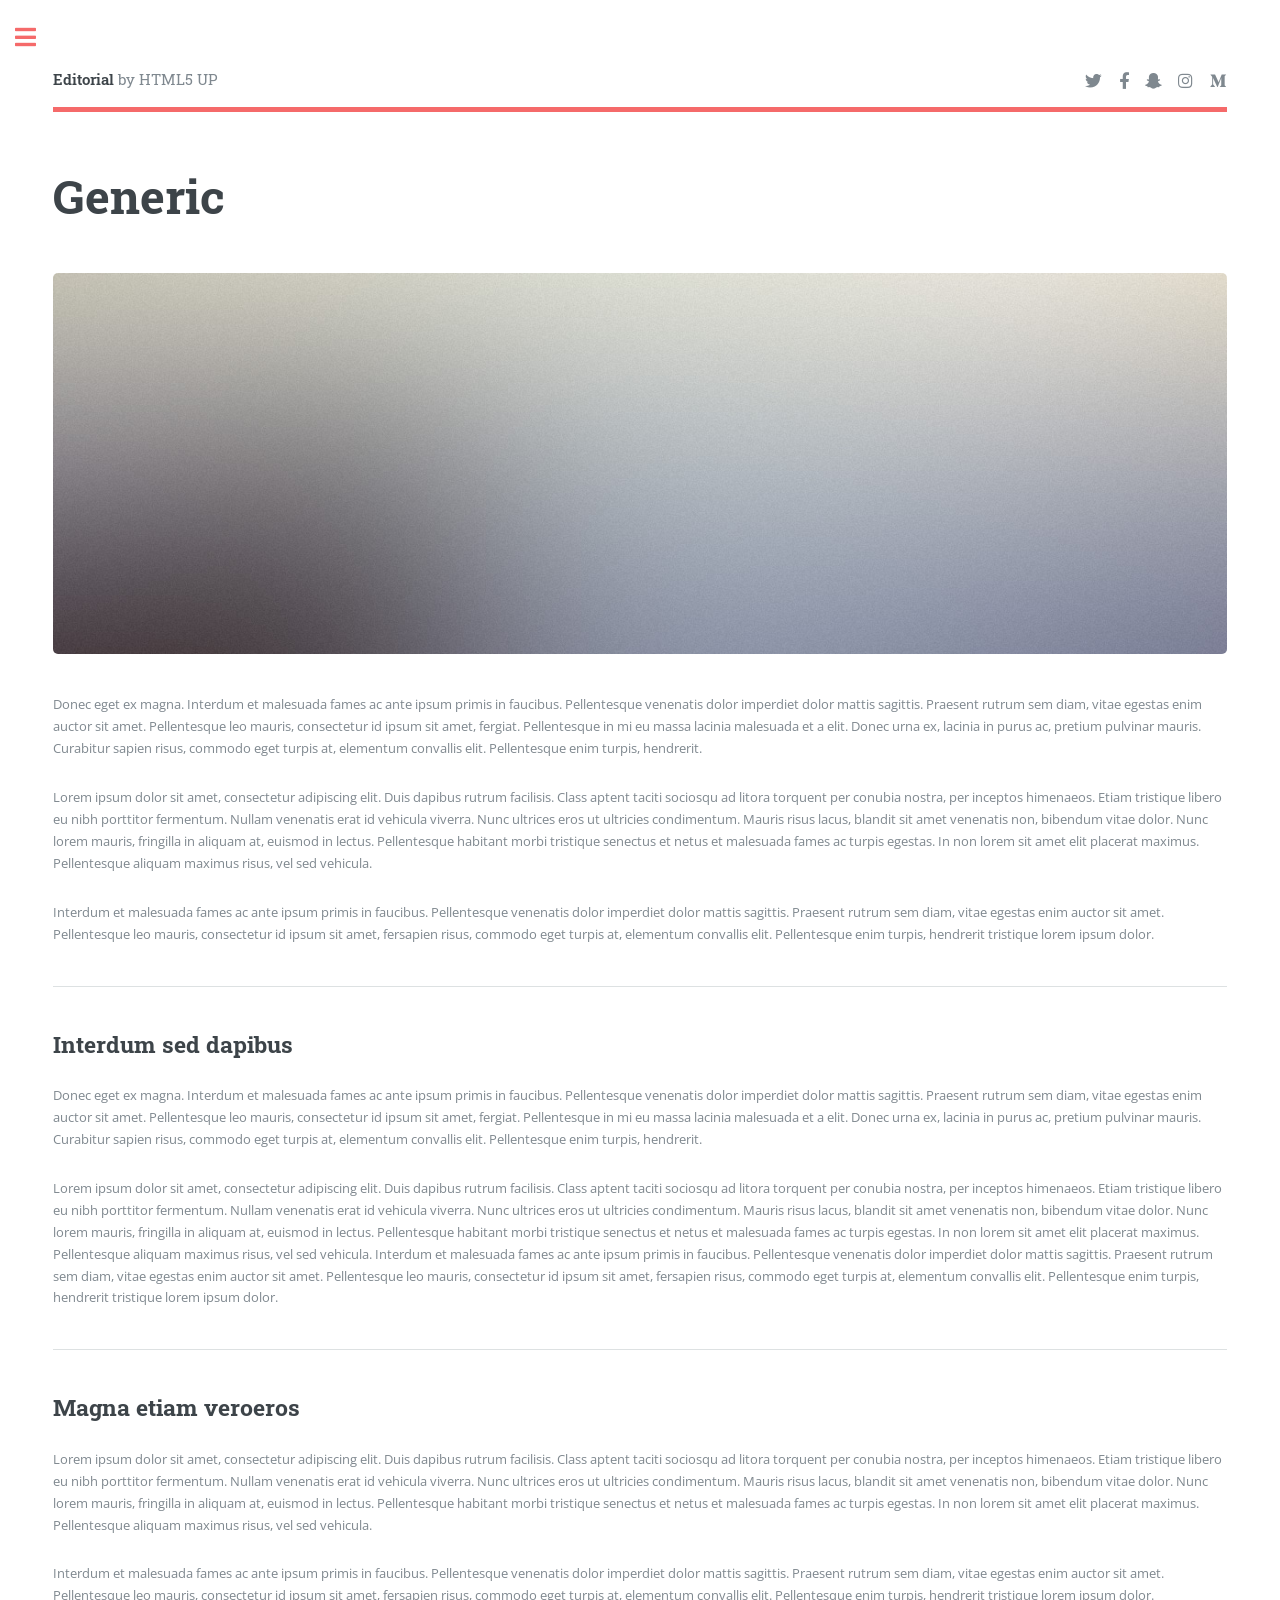
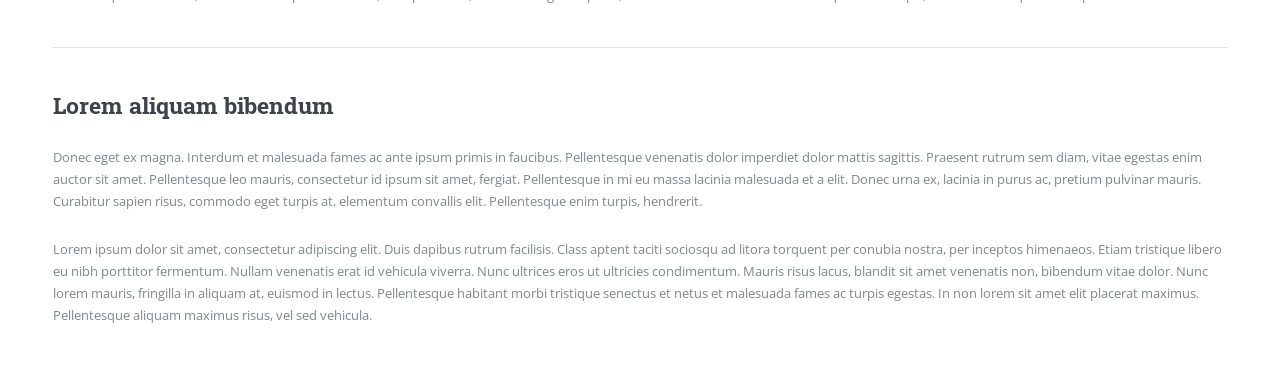
<file: generic.html>
<!DOCTYPE HTML>
<!--
	Editorial by HTML5 UP
	html5up.net | @ajlkn
	Free for personal and commercial use under the CCA 3.0 license (html5up.net/license)
-->
<html>
	<head>
		<title>Generic - Editorial by HTML5 UP</title>
		<meta charset="utf-8" />
		<meta name="viewport" content="width=device-width, initial-scale=1, user-scalable=no" />
		<link rel="stylesheet" href="assets/css/main.css" />
	</head>
	<body class="is-preload">

		<!-- Wrapper -->
			<div id="wrapper">

				<!-- Main -->
					<div id="main">
						<div class="inner">

							<!-- Header -->
								<header id="header">
									<a href="index.html" class="logo"><strong>Editorial</strong> by HTML5 UP</a>
									<ul class="icons">
										<li><a href="#" class="icon brands fa-twitter"><span class="label">Twitter</span></a></li>
										<li><a href="#" class="icon brands fa-facebook-f"><span class="label">Facebook</span></a></li>
										<li><a href="#" class="icon brands fa-snapchat-ghost"><span class="label">Snapchat</span></a></li>
										<li><a href="#" class="icon brands fa-instagram"><span class="label">Instagram</span></a></li>
										<li><a href="#" class="icon brands fa-medium-m"><span class="label">Medium</span></a></li>
									</ul>
								</header>

							<!-- Content -->
								<section>
									<header class="main">
										<h1>Generic</h1>
									</header>

									<span class="image main"><img src="images/pic11.jpg" alt="" /></span>

									<p>Donec eget ex magna. Interdum et malesuada fames ac ante ipsum primis in faucibus. Pellentesque venenatis dolor imperdiet dolor mattis sagittis. Praesent rutrum sem diam, vitae egestas enim auctor sit amet. Pellentesque leo mauris, consectetur id ipsum sit amet, fergiat. Pellentesque in mi eu massa lacinia malesuada et a elit. Donec urna ex, lacinia in purus ac, pretium pulvinar mauris. Curabitur sapien risus, commodo eget turpis at, elementum convallis elit. Pellentesque enim turpis, hendrerit.</p>
									<p>Lorem ipsum dolor sit amet, consectetur adipiscing elit. Duis dapibus rutrum facilisis. Class aptent taciti sociosqu ad litora torquent per conubia nostra, per inceptos himenaeos. Etiam tristique libero eu nibh porttitor fermentum. Nullam venenatis erat id vehicula viverra. Nunc ultrices eros ut ultricies condimentum. Mauris risus lacus, blandit sit amet venenatis non, bibendum vitae dolor. Nunc lorem mauris, fringilla in aliquam at, euismod in lectus. Pellentesque habitant morbi tristique senectus et netus et malesuada fames ac turpis egestas. In non lorem sit amet elit placerat maximus. Pellentesque aliquam maximus risus, vel sed vehicula.</p>
									<p>Interdum et malesuada fames ac ante ipsum primis in faucibus. Pellentesque venenatis dolor imperdiet dolor mattis sagittis. Praesent rutrum sem diam, vitae egestas enim auctor sit amet. Pellentesque leo mauris, consectetur id ipsum sit amet, fersapien risus, commodo eget turpis at, elementum convallis elit. Pellentesque enim turpis, hendrerit tristique lorem ipsum dolor.</p>

									<hr class="major" />

									<h2>Interdum sed dapibus</h2>
									<p>Donec eget ex magna. Interdum et malesuada fames ac ante ipsum primis in faucibus. Pellentesque venenatis dolor imperdiet dolor mattis sagittis. Praesent rutrum sem diam, vitae egestas enim auctor sit amet. Pellentesque leo mauris, consectetur id ipsum sit amet, fergiat. Pellentesque in mi eu massa lacinia malesuada et a elit. Donec urna ex, lacinia in purus ac, pretium pulvinar mauris. Curabitur sapien risus, commodo eget turpis at, elementum convallis elit. Pellentesque enim turpis, hendrerit.</p>
									<p>Lorem ipsum dolor sit amet, consectetur adipiscing elit. Duis dapibus rutrum facilisis. Class aptent taciti sociosqu ad litora torquent per conubia nostra, per inceptos himenaeos. Etiam tristique libero eu nibh porttitor fermentum. Nullam venenatis erat id vehicula viverra. Nunc ultrices eros ut ultricies condimentum. Mauris risus lacus, blandit sit amet venenatis non, bibendum vitae dolor. Nunc lorem mauris, fringilla in aliquam at, euismod in lectus. Pellentesque habitant morbi tristique senectus et netus et malesuada fames ac turpis egestas. In non lorem sit amet elit placerat maximus. Pellentesque aliquam maximus risus, vel sed vehicula. Interdum et malesuada fames ac ante ipsum primis in faucibus. Pellentesque venenatis dolor imperdiet dolor mattis sagittis. Praesent rutrum sem diam, vitae egestas enim auctor sit amet. Pellentesque leo mauris, consectetur id ipsum sit amet, fersapien risus, commodo eget turpis at, elementum convallis elit. Pellentesque enim turpis, hendrerit tristique lorem ipsum dolor.</p>

									<hr class="major" />

									<h2>Magna etiam veroeros</h2>
									<p>Lorem ipsum dolor sit amet, consectetur adipiscing elit. Duis dapibus rutrum facilisis. Class aptent taciti sociosqu ad litora torquent per conubia nostra, per inceptos himenaeos. Etiam tristique libero eu nibh porttitor fermentum. Nullam venenatis erat id vehicula viverra. Nunc ultrices eros ut ultricies condimentum. Mauris risus lacus, blandit sit amet venenatis non, bibendum vitae dolor. Nunc lorem mauris, fringilla in aliquam at, euismod in lectus. Pellentesque habitant morbi tristique senectus et netus et malesuada fames ac turpis egestas. In non lorem sit amet elit placerat maximus. Pellentesque aliquam maximus risus, vel sed vehicula.</p>
									<p>Interdum et malesuada fames ac ante ipsum primis in faucibus. Pellentesque venenatis dolor imperdiet dolor mattis sagittis. Praesent rutrum sem diam, vitae egestas enim auctor sit amet. Pellentesque leo mauris, consectetur id ipsum sit amet, fersapien risus, commodo eget turpis at, elementum convallis elit. Pellentesque enim turpis, hendrerit tristique lorem ipsum dolor.</p>

									<hr class="major" />

									<h2>Lorem aliquam bibendum</h2>
									<p>Donec eget ex magna. Interdum et malesuada fames ac ante ipsum primis in faucibus. Pellentesque venenatis dolor imperdiet dolor mattis sagittis. Praesent rutrum sem diam, vitae egestas enim auctor sit amet. Pellentesque leo mauris, consectetur id ipsum sit amet, fergiat. Pellentesque in mi eu massa lacinia malesuada et a elit. Donec urna ex, lacinia in purus ac, pretium pulvinar mauris. Curabitur sapien risus, commodo eget turpis at, elementum convallis elit. Pellentesque enim turpis, hendrerit.</p>
									<p>Lorem ipsum dolor sit amet, consectetur adipiscing elit. Duis dapibus rutrum facilisis. Class aptent taciti sociosqu ad litora torquent per conubia nostra, per inceptos himenaeos. Etiam tristique libero eu nibh porttitor fermentum. Nullam venenatis erat id vehicula viverra. Nunc ultrices eros ut ultricies condimentum. Mauris risus lacus, blandit sit amet venenatis non, bibendum vitae dolor. Nunc lorem mauris, fringilla in aliquam at, euismod in lectus. Pellentesque habitant morbi tristique senectus et netus et malesuada fames ac turpis egestas. In non lorem sit amet elit placerat maximus. Pellentesque aliquam maximus risus, vel sed vehicula.</p>

								</section>

						</div>
					</div>

				<!-- Sidebar -->
					<div id="sidebar">
						<div class="inner">

							<!-- Search -->
								<section id="search" class="alt">
									<form method="post" action="#">
										<input type="text" name="query" id="query" placeholder="Search" />
									</form>
								</section>

							<!-- Menu -->
								<nav id="menu">
									<header class="major">
										<h2>Menu</h2>
									</header>
									<ul>
										<li><a href="index.html">Homepage</a></li>
										<li><a href="generic.html">Generic</a></li>
										<li><a href="elements.html">Elements</a></li>
										<li>
											<span class="opener">Submenu</span>
											<ul>
												<li><a href="#">Lorem Dolor</a></li>
												<li><a href="#">Ipsum Adipiscing</a></li>
												<li><a href="#">Tempus Magna</a></li>
												<li><a href="#">Feugiat Veroeros</a></li>
											</ul>
										</li>
										<li><a href="#">Etiam Dolore</a></li>
										<li><a href="#">Adipiscing</a></li>
										<li>
											<span class="opener">Another Submenu</span>
											<ul>
												<li><a href="#">Lorem Dolor</a></li>
												<li><a href="#">Ipsum Adipiscing</a></li>
												<li><a href="#">Tempus Magna</a></li>
												<li><a href="#">Feugiat Veroeros</a></li>
											</ul>
										</li>
										<li><a href="#">Maximus Erat</a></li>
										<li><a href="#">Sapien Mauris</a></li>
										<li><a href="#">Amet Lacinia</a></li>
									</ul>
								</nav>

							<!-- Section -->
								<section>
									<header class="major">
										<h2>Ante interdum</h2>
									</header>
									<div class="mini-posts">
										<article>
											<a href="#" class="image"><img src="images/pic07.jpg" alt="" /></a>
											<p>Aenean ornare velit lacus, ac varius enim lorem ullamcorper dolore aliquam.</p>
										</article>
										<article>
											<a href="#" class="image"><img src="images/pic08.jpg" alt="" /></a>
											<p>Aenean ornare velit lacus, ac varius enim lorem ullamcorper dolore aliquam.</p>
										</article>
										<article>
											<a href="#" class="image"><img src="images/pic09.jpg" alt="" /></a>
											<p>Aenean ornare velit lacus, ac varius enim lorem ullamcorper dolore aliquam.</p>
										</article>
									</div>
									<ul class="actions">
										<li><a href="#" class="button">More</a></li>
									</ul>
								</section>

							<!-- Section -->
								<section>
									<header class="major">
										<h2>Get in touch</h2>
									</header>
									<p>Sed varius enim lorem ullamcorper dolore aliquam aenean ornare velit lacus, ac varius enim lorem ullamcorper dolore. Proin sed aliquam facilisis ante interdum. Sed nulla amet lorem feugiat tempus aliquam.</p>
									<ul class="contact">
										<li class="icon solid fa-envelope"><a href="#">information@untitled.tld</a></li>
										<li class="icon solid fa-phone">(000) 000-0000</li>
										<li class="icon solid fa-home">1234 Somewhere Road #8254<br />
										Nashville, TN 00000-0000</li>
									</ul>
								</section>

							<!-- Footer -->
								<footer id="footer">
									<p class="copyright">&copy; Untitled. All rights reserved. Demo Images: <a href="https://unsplash.com">Unsplash</a>. Design: <a href="https://html5up.net">HTML5 UP</a>.</p>
								</footer>

						</div>
					</div>

			</div>

		<!-- Scripts -->
			<script src="assets/js/jquery.min.js"></script>
			<script src="assets/js/browser.min.js"></script>
			<script src="assets/js/breakpoints.min.js"></script>
			<script src="assets/js/util.js"></script>
			<script src="assets/js/main.js"></script>

	</body>
</html>
</file>
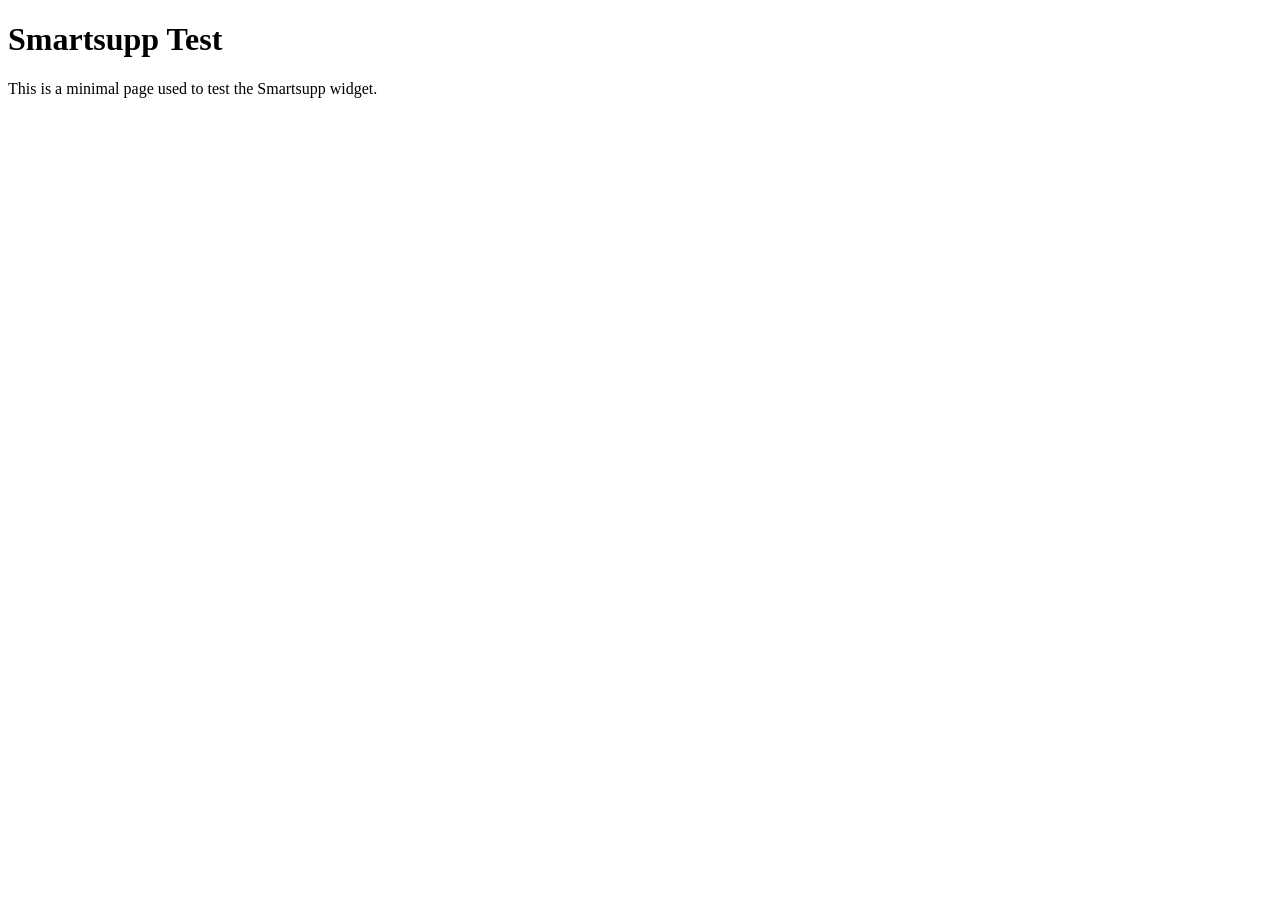
<file: smartsupp-test.html>
<!DOCTYPE html>
<html lang="en">
<head>
    <meta charset="UTF-8">
    <meta name="viewport" content="width=device-width, initial-scale=1.0">

    <title>Smartsupp Test</title>

    <!-- Smartsupp -->
    <script>
        var _smartsupp = _smartsupp || {};
        _smartsupp.key = '4264ec059a9cdf5cf9d6ff1a521b919e99b2adeb';

        window.smartsupp || (function(d) {
            var s, c, o = smartsupp = function() {
                o._.push(arguments);
            };
            o._ = [];

            s = d.getElementsByTagName('script')[0];
            c = d.createElement('script');

            c.type = 'text/javascript';
            c.charset = 'utf-8';
            c.async = true;
            c.src = 'https://www.smartsuppchat.com/loader.js?';

            s.parentNode.insertBefore(c, s);
        })(document);
    </script>
</head>

<body>

    <h1>Smartsupp Test</h1>

    <p>
        This is a minimal page used to test the Smartsupp widget.
    </p>

</body>
</html>
</file>
<file: assets/css/main.css>
@import url("https://cdnjs.cloudflare.com/ajax/libs/font-awesome/5.15.4/css/all.min.css");
@import url("https://fonts.googleapis.com/css?family=Open+Sans:400,600,400italic,600italic|Roboto+Slab:400,700");
/*
	Editorial by HTML5 UP
	html5up.net | @ajlkn
	Free for personal and commercial use under the CCA 3.0 license (html5up.net/license)

*/
html, body, div, span, applet, object,
iframe, h1, h2, h3, h4, h5, h6, p, blockquote,
pre, a, abbr, acronym, address, big, cite,
code, del, dfn, em, img, ins, kbd, q, s, samp,
small, strike, strong, sub, sup, tt, var, b,
u, i, center, dl, dt, dd, ol, ul, li, fieldset,
form, label, legend, table, caption, tbody,
tfoot, thead, tr, th, td, article, aside,
canvas, details, embed, figure, figcaption,
footer, header, hgroup, menu, nav, output, ruby,
section, summary, time, mark, audio, video {
  margin: 0;
  padding: 0;
  border: 0;
  font-size: 100%;
  font: inherit;
  vertical-align: baseline; }

article, aside, details, figcaption, figure,
footer, header, hgroup, menu, nav, section {
  display: block; }

body {
  line-height: 1; }

ol, ul {
  list-style: none; }

blockquote, q {
  quotes: none; }
  blockquote:before, blockquote:after, q:before, q:after {
    content: '';
    content: none; }

table {
  border-collapse: collapse;
  border-spacing: 0; }

body {
  -webkit-text-size-adjust: none; }

mark {
  background-color: transparent;
  color: inherit; }

input::-moz-focus-inner {
  border: 0;
  padding: 0; }

input, select, textarea {
  -moz-appearance: none;
  -webkit-appearance: none;
  -ms-appearance: none;
  appearance: none; }

/* Basic */
@-ms-viewport {
  width: device-width; }

body {
  -ms-overflow-style: scrollbar; }

@media screen and (max-width: 480px) {
  html, body {
    min-width: 320px; } }

html {
  box-sizing: border-box; }

*, *:before, *:after {
  box-sizing: inherit; }

body {
  background: #ffffff; }
  body.is-preload *, body.is-preload *:before, body.is-preload *:after, body.is-resizing *, body.is-resizing *:before, body.is-resizing *:after {
    -moz-animation: none !important;
    -webkit-animation: none !important;
    -ms-animation: none !important;
    animation: none !important;
    -moz-transition: none !important;
    -webkit-transition: none !important;
    -ms-transition: none !important;
    transition: none !important; }

/* Type */
body, input, select, textarea {
  color: #7f888f;
  font-family: "Open Sans", sans-serif;
  font-size: 13pt;
  font-weight: 400;
  line-height: 1.65; }
  @media screen and (max-width: 1680px) {
    body, input, select, textarea {
      font-size: 11pt; } }
  @media screen and (max-width: 1280px) {
    body, input, select, textarea {
      font-size: 10pt; } }
  @media screen and (max-width: 360px) {
    body, input, select, textarea {
      font-size: 9pt; } }

a {
  -moz-transition: color 0.2s ease-in-out, border-bottom-color 0.2s ease-in-out;
  -webkit-transition: color 0.2s ease-in-out, border-bottom-color 0.2s ease-in-out;
  -ms-transition: color 0.2s ease-in-out, border-bottom-color 0.2s ease-in-out;
  transition: color 0.2s ease-in-out, border-bottom-color 0.2s ease-in-out;
  border-bottom: dotted 1px;
  color: #f56a6a;
  text-decoration: none; }
  a:hover {
    border-bottom-color: #f56a6a;
    color: #f56a6a !important; }
    a:hover strong {
      color: inherit; }

strong, b {
  color: #3d4449;
  font-weight: 600; }

em, i {
  font-style: italic; }

p {
  margin: 0 0 2em 0; }

h1, h2, h3, h4, h5, h6 {
  color: #3d4449;
  font-family: "Roboto Slab", serif;
  font-weight: 700;
  line-height: 1.5;
  margin: 0 0 1em 0; }
  h1 a, h2 a, h3 a, h4 a, h5 a, h6 a {
    color: inherit;
    text-decoration: none;
    border-bottom: 0; }

h1 {
  font-size: 4em;
  margin: 0 0 0.5em 0;
  line-height: 1.3; }

h2 {
  font-size: 1.75em; }

h3 {
  font-size: 1.25em; }

h4 {
  font-size: 1.1em; }

h5 {
  font-size: 0.9em; }

h6 {
  font-size: 0.7em; }

@media screen and (max-width: 1680px) {
  h1 {
    font-size: 3.5em; } }

@media screen and (max-width: 980px) {
  h1 {
    font-size: 3.25em; } }

@media screen and (max-width: 736px) {
  h1 {
    font-size: 2em;
    line-height: 1.4; }
  h2 {
    font-size: 1.5em; } }

sub {
  font-size: 0.8em;
  position: relative;
  top: 0.5em; }

sup {
  font-size: 0.8em;
  position: relative;
  top: -0.5em; }

blockquote {
  border-left: solid 3px rgba(210, 215, 217, 0.75);
  font-style: italic;
  margin: 0 0 2em 0;
  padding: 0.5em 0 0.5em 2em; }

code {
  background: rgba(230, 235, 237, 0.25);
  border-radius: 0.375em;
  border: solid 1px rgba(210, 215, 217, 0.75);
  font-family: "Courier New", monospace;
  font-size: 0.9em;
  margin: 0 0.25em;
  padding: 0.25em 0.65em; }

pre {
  -webkit-overflow-scrolling: touch;
  font-family: "Courier New", monospace;
  font-size: 0.9em;
  margin: 0 0 2em 0; }
  pre code {
    display: block;
    line-height: 1.75;
    padding: 1em 1.5em;
    overflow-x: auto; }

hr {
  border: 0;
  border-bottom: solid 1px rgba(210, 215, 217, 0.75);
  margin: 2em 0; }
  hr.major {
    margin: 3em 0; }

.align-left {
  text-align: left; }

.align-center {
  text-align: center; }

.align-right {
  text-align: right; }

/* Row */
.row {
  display: flex;
  flex-wrap: wrap;
  box-sizing: border-box;
  align-items: stretch; }
  .row > * {
    box-sizing: border-box; }
  .row.gtr-uniform > * > :last-child {
    margin-bottom: 0; }
  .row.aln-left {
    justify-content: flex-start; }
  .row.aln-center {
    justify-content: center; }
  .row.aln-right {
    justify-content: flex-end; }
  .row.aln-top {
    align-items: flex-start; }
  .row.aln-middle {
    align-items: center; }
  .row.aln-bottom {
    align-items: flex-end; }
  .row > .imp {
    order: -1; }
  .row > .col-1 {
    width: 8.33333%; }
  .row > .off-1 {
    margin-left: 8.33333%; }
  .row > .col-2 {
    width: 16.66667%; }
  .row > .off-2 {
    margin-left: 16.66667%; }
  .row > .col-3 {
    width: 25%; }
  .row > .off-3 {
    margin-left: 25%; }
  .row > .col-4 {
    width: 33.33333%; }
  .row > .off-4 {
    margin-left: 33.33333%; }
  .row > .col-5 {
    width: 41.66667%; }
  .row > .off-5 {
    margin-left: 41.66667%; }
  .row > .col-6 {
    width: 50%; }
  .row > .off-6 {
    margin-left: 50%; }
  .row > .col-7 {
    width: 58.33333%; }
  .row > .off-7 {
    margin-left: 58.33333%; }
  .row > .col-8 {
    width: 66.66667%; }
  .row > .off-8 {
    margin-left: 66.66667%; }
  .row > .col-9 {
    width: 75%; }
  .row > .off-9 {
    margin-left: 75%; }
  .row > .col-10 {
    width: 83.33333%; }
  .row > .off-10 {
    margin-left: 83.33333%; }
  .row > .col-11 {
    width: 91.66667%; }
  .row > .off-11 {
    margin-left: 91.66667%; }
  .row > .col-12 {
    width: 100%; }
  .row > .off-12 {
    margin-left: 100%; }
  .row.gtr-0 {
    margin-top: 0;
    margin-left: 0em; }
    .row.gtr-0 > * {
      padding: 0 0 0 0em; }
    .row.gtr-0.gtr-uniform {
      margin-top: 0em; }
      .row.gtr-0.gtr-uniform > * {
        padding-top: 0em; }
  .row.gtr-25 {
    margin-top: 0;
    margin-left: -0.375em; }
    .row.gtr-25 > * {
      padding: 0 0 0 0.375em; }
    .row.gtr-25.gtr-uniform {
      margin-top: -0.375em; }
      .row.gtr-25.gtr-uniform > * {
        padding-top: 0.375em; }
  .row.gtr-50 {
    margin-top: 0;
    margin-left: -0.75em; }
    .row.gtr-50 > * {
      padding: 0 0 0 0.75em; }
    .row.gtr-50.gtr-uniform {
      margin-top: -0.75em; }
      .row.gtr-50.gtr-uniform > * {
        padding-top: 0.75em; }
  .row {
    margin-top: 0;
    margin-left: -1.5em; }
    .row > * {
      padding: 0 0 0 1.5em; }
    .row.gtr-uniform {
      margin-top: -1.5em; }
      .row.gtr-uniform > * {
        padding-top: 1.5em; }
  .row.gtr-150 {
    margin-top: 0;
    margin-left: -2.25em; }
    .row.gtr-150 > * {
      padding: 0 0 0 2.25em; }
    .row.gtr-150.gtr-uniform {
      margin-top: -2.25em; }
      .row.gtr-150.gtr-uniform > * {
        padding-top: 2.25em; }
  .row.gtr-200 {
    margin-top: 0;
    margin-left: -3em; }
    .row.gtr-200 > * {
      padding: 0 0 0 3em; }
    .row.gtr-200.gtr-uniform {
      margin-top: -3em; }
      .row.gtr-200.gtr-uniform > * {
        padding-top: 3em; }
  @media screen and (max-width: 1680px) {
    .row {
      display: flex;
      flex-wrap: wrap;
      box-sizing: border-box;
      align-items: stretch; }
      .row > * {
        box-sizing: border-box; }
      .row.gtr-uniform > * > :last-child {
        margin-bottom: 0; }
      .row.aln-left {
        justify-content: flex-start; }
      .row.aln-center {
        justify-content: center; }
      .row.aln-right {
        justify-content: flex-end; }
      .row.aln-top {
        align-items: flex-start; }
      .row.aln-middle {
        align-items: center; }
      .row.aln-bottom {
        align-items: flex-end; }
      .row > .imp-xlarge {
        order: -1; }
      .row > .col-1-xlarge {
        width: 8.33333%; }
      .row > .off-1-xlarge {
        margin-left: 8.33333%; }
      .row > .col-2-xlarge {
        width: 16.66667%; }
      .row > .off-2-xlarge {
        margin-left: 16.66667%; }
      .row > .col-3-xlarge {
        width: 25%; }
      .row > .off-3-xlarge {
        margin-left: 25%; }
      .row > .col-4-xlarge {
        width: 33.33333%; }
      .row > .off-4-xlarge {
        margin-left: 33.33333%; }
      .row > .col-5-xlarge {
        width: 41.66667%; }
      .row > .off-5-xlarge {
        margin-left: 41.66667%; }
      .row > .col-6-xlarge {
        width: 50%; }
      .row > .off-6-xlarge {
        margin-left: 50%; }
      .row > .col-7-xlarge {
        width: 58.33333%; }
      .row > .off-7-xlarge {
        margin-left: 58.33333%; }
      .row > .col-8-xlarge {
        width: 66.66667%; }
      .row > .off-8-xlarge {
        margin-left: 66.66667%; }
      .row > .col-9-xlarge {
        width: 75%; }
      .row > .off-9-xlarge {
        margin-left: 75%; }
      .row > .col-10-xlarge {
        width: 83.33333%; }
      .row > .off-10-xlarge {
        margin-left: 83.33333%; }
      .row > .col-11-xlarge {
        width: 91.66667%; }
      .row > .off-11-xlarge {
        margin-left: 91.66667%; }
      .row > .col-12-xlarge {
        width: 100%; }
      .row > .off-12-xlarge {
        margin-left: 100%; }
      .row.gtr-0 {
        margin-top: 0;
        margin-left: 0em; }
        .row.gtr-0 > * {
          padding: 0 0 0 0em; }
        .row.gtr-0.gtr-uniform {
          margin-top: 0em; }
          .row.gtr-0.gtr-uniform > * {
            padding-top: 0em; }
      .row.gtr-25 {
        margin-top: 0;
        margin-left: -0.375em; }
        .row.gtr-25 > * {
          padding: 0 0 0 0.375em; }
        .row.gtr-25.gtr-uniform {
          margin-top: -0.375em; }
          .row.gtr-25.gtr-uniform > * {
            padding-top: 0.375em; }
      .row.gtr-50 {
        margin-top: 0;
        margin-left: -0.75em; }
        .row.gtr-50 > * {
          padding: 0 0 0 0.75em; }
        .row.gtr-50.gtr-uniform {
          margin-top: -0.75em; }
          .row.gtr-50.gtr-uniform > * {
            padding-top: 0.75em; }
      .row {
        margin-top: 0;
        margin-left: -1.5em; }
        .row > * {
          padding: 0 0 0 1.5em; }
        .row.gtr-uniform {
          margin-top: -1.5em; }
          .row.gtr-uniform > * {
            padding-top: 1.5em; }
      .row.gtr-150 {
        margin-top: 0;
        margin-left: -2.25em; }
        .row.gtr-150 > * {
          padding: 0 0 0 2.25em; }
        .row.gtr-150.gtr-uniform {
          margin-top: -2.25em; }
          .row.gtr-150.gtr-uniform > * {
            padding-top: 2.25em; }
      .row.gtr-200 {
        margin-top: 0;
        margin-left: -3em; }
        .row.gtr-200 > * {
          padding: 0 0 0 3em; }
        .row.gtr-200.gtr-uniform {
          margin-top: -3em; }
          .row.gtr-200.gtr-uniform > * {
            padding-top: 3em; } }
  @media screen and (max-width: 1280px) {
    .row {
      display: flex;
      flex-wrap: wrap;
      box-sizing: border-box;
      align-items: stretch; }
      .row > * {
        box-sizing: border-box; }
      .row.gtr-uniform > * > :last-child {
        margin-bottom: 0; }
      .row.aln-left {
        justify-content: flex-start; }
      .row.aln-center {
        justify-content: center; }
      .row.aln-right {
        justify-content: flex-end; }
      .row.aln-top {
        align-items: flex-start; }
      .row.aln-middle {
        align-items: center; }
      .row.aln-bottom {
        align-items: flex-end; }
      .row > .imp-large {
        order: -1; }
      .row > .col-1-large {
        width: 8.33333%; }
      .row > .off-1-large {
        margin-left: 8.33333%; }
      .row > .col-2-large {
        width: 16.66667%; }
      .row > .off-2-large {
        margin-left: 16.66667%; }
      .row > .col-3-large {
        width: 25%; }
      .row > .off-3-large {
        margin-left: 25%; }
      .row > .col-4-large {
        width: 33.33333%; }
      .row > .off-4-large {
        margin-left: 33.33333%; }
      .row > .col-5-large {
        width: 41.66667%; }
      .row > .off-5-large {
        margin-left: 41.66667%; }
      .row > .col-6-large {
        width: 50%; }
      .row > .off-6-large {
        margin-left: 50%; }
      .row > .col-7-large {
        width: 58.33333%; }
      .row > .off-7-large {
        margin-left: 58.33333%; }
      .row > .col-8-large {
        width: 66.66667%; }
      .row > .off-8-large {
        margin-left: 66.66667%; }
      .row > .col-9-large {
        width: 75%; }
      .row > .off-9-large {
        margin-left: 75%; }
      .row > .col-10-large {
        width: 83.33333%; }
      .row > .off-10-large {
        margin-left: 83.33333%; }
      .row > .col-11-large {
        width: 91.66667%; }
      .row > .off-11-large {
        margin-left: 91.66667%; }
      .row > .col-12-large {
        width: 100%; }
      .row > .off-12-large {
        margin-left: 100%; }
      .row.gtr-0 {
        margin-top: 0;
        margin-left: 0em; }
        .row.gtr-0 > * {
          padding: 0 0 0 0em; }
        .row.gtr-0.gtr-uniform {
          margin-top: 0em; }
          .row.gtr-0.gtr-uniform > * {
            padding-top: 0em; }
      .row.gtr-25 {
        margin-top: 0;
        margin-left: -0.375em; }
        .row.gtr-25 > * {
          padding: 0 0 0 0.375em; }
        .row.gtr-25.gtr-uniform {
          margin-top: -0.375em; }
          .row.gtr-25.gtr-uniform > * {
            padding-top: 0.375em; }
      .row.gtr-50 {
        margin-top: 0;
        margin-left: -0.75em; }
        .row.gtr-50 > * {
          padding: 0 0 0 0.75em; }
        .row.gtr-50.gtr-uniform {
          margin-top: -0.75em; }
          .row.gtr-50.gtr-uniform > * {
            padding-top: 0.75em; }
      .row {
        margin-top: 0;
        margin-left: -1.5em; }
        .row > * {
          padding: 0 0 0 1.5em; }
        .row.gtr-uniform {
          margin-top: -1.5em; }
          .row.gtr-uniform > * {
            padding-top: 1.5em; }
      .row.gtr-150 {
        margin-top: 0;
        margin-left: -2.25em; }
        .row.gtr-150 > * {
          padding: 0 0 0 2.25em; }
        .row.gtr-150.gtr-uniform {
          margin-top: -2.25em; }
          .row.gtr-150.gtr-uniform > * {
            padding-top: 2.25em; }
      .row.gtr-200 {
        margin-top: 0;
        margin-left: -3em; }
        .row.gtr-200 > * {
          padding: 0 0 0 3em; }
        .row.gtr-200.gtr-uniform {
          margin-top: -3em; }
          .row.gtr-200.gtr-uniform > * {
            padding-top: 3em; } }
  @media screen and (max-width: 980px) {
    .row {
      display: flex;
      flex-wrap: wrap;
      box-sizing: border-box;
      align-items: stretch; }
      .row > * {
        box-sizing: border-box; }
      .row.gtr-uniform > * > :last-child {
        margin-bottom: 0; }
      .row.aln-left {
        justify-content: flex-start; }
      .row.aln-center {
        justify-content: center; }
      .row.aln-right {
        justify-content: flex-end; }
      .row.aln-top {
        align-items: flex-start; }
      .row.aln-middle {
        align-items: center; }
      .row.aln-bottom {
        align-items: flex-end; }
      .row > .imp-medium {
        order: -1; }
      .row > .col-1-medium {
        width: 8.33333%; }
      .row > .off-1-medium {
        margin-left: 8.33333%; }
      .row > .col-2-medium {
        width: 16.66667%; }
      .row > .off-2-medium {
        margin-left: 16.66667%; }
      .row > .col-3-medium {
        width: 25%; }
      .row > .off-3-medium {
        margin-left: 25%; }
      .row > .col-4-medium {
        width: 33.33333%; }
      .row > .off-4-medium {
        margin-left: 33.33333%; }
      .row > .col-5-medium {
        width: 41.66667%; }
      .row > .off-5-medium {
        margin-left: 41.66667%; }
      .row > .col-6-medium {
        width: 50%; }
      .row > .off-6-medium {
        margin-left: 50%; }
      .row > .col-7-medium {
        width: 58.33333%; }
      .row > .off-7-medium {
        margin-left: 58.33333%; }
      .row > .col-8-medium {
        width: 66.66667%; }
      .row > .off-8-medium {
        margin-left: 66.66667%; }
      .row > .col-9-medium {
        width: 75%; }
      .row > .off-9-medium {
        margin-left: 75%; }
      .row > .col-10-medium {
        width: 83.33333%; }
      .row > .off-10-medium {
        margin-left: 83.33333%; }
      .row > .col-11-medium {
        width: 91.66667%; }
      .row > .off-11-medium {
        margin-left: 91.66667%; }
      .row > .col-12-medium {
        width: 100%; }
      .row > .off-12-medium {
        margin-left: 100%; }
      .row.gtr-0 {
        margin-top: 0;
        margin-left: 0em; }
        .row.gtr-0 > * {
          padding: 0 0 0 0em; }
        .row.gtr-0.gtr-uniform {
          margin-top: 0em; }
          .row.gtr-0.gtr-uniform > * {
            padding-top: 0em; }
      .row.gtr-25 {
        margin-top: 0;
        margin-left: -0.375em; }
        .row.gtr-25 > * {
          padding: 0 0 0 0.375em; }
        .row.gtr-25.gtr-uniform {
          margin-top: -0.375em; }
          .row.gtr-25.gtr-uniform > * {
            padding-top: 0.375em; }
      .row.gtr-50 {
        margin-top: 0;
        margin-left: -0.75em; }
        .row.gtr-50 > * {
          padding: 0 0 0 0.75em; }
        .row.gtr-50.gtr-uniform {
          margin-top: -0.75em; }
          .row.gtr-50.gtr-uniform > * {
            padding-top: 0.75em; }
      .row {
        margin-top: 0;
        margin-left: -1.5em; }
        .row > * {
          padding: 0 0 0 1.5em; }
        .row.gtr-uniform {
          margin-top: -1.5em; }
          .row.gtr-uniform > * {
            padding-top: 1.5em; }
      .row.gtr-150 {
        margin-top: 0;
        margin-left: -2.25em; }
        .row.gtr-150 > * {
          padding: 0 0 0 2.25em; }
        .row.gtr-150.gtr-uniform {
          margin-top: -2.25em; }
          .row.gtr-150.gtr-uniform > * {
            padding-top: 2.25em; }
      .row.gtr-200 {
        margin-top: 0;
        margin-left: -3em; }
        .row.gtr-200 > * {
          padding: 0 0 0 3em; }
        .row.gtr-200.gtr-uniform {
          margin-top: -3em; }
          .row.gtr-200.gtr-uniform > * {
            padding-top: 3em; } }
  @media screen and (max-width: 736px) {
    .row {
      display: flex;
      flex-wrap: wrap;
      box-sizing: border-box;
      align-items: stretch; }
      .row > * {
        box-sizing: border-box; }
      .row.gtr-uniform > * > :last-child {
        margin-bottom: 0; }
      .row.aln-left {
        justify-content: flex-start; }
      .row.aln-center {
        justify-content: center; }
      .row.aln-right {
        justify-content: flex-end; }
      .row.aln-top {
        align-items: flex-start; }
      .row.aln-middle {
        align-items: center; }
      .row.aln-bottom {
        align-items: flex-end; }
      .row > .imp-small {
        order: -1; }
      .row > .col-1-small {
        width: 8.33333%; }
      .row > .off-1-small {
        margin-left: 8.33333%; }
      .row > .col-2-small {
        width: 16.66667%; }
      .row > .off-2-small {
        margin-left: 16.66667%; }
      .row > .col-3-small {
        width: 25%; }
      .row > .off-3-small {
        margin-left: 25%; }
      .row > .col-4-small {
        width: 33.33333%; }
      .row > .off-4-small {
        margin-left: 33.33333%; }
      .row > .col-5-small {
        width: 41.66667%; }
      .row > .off-5-small {
        margin-left: 41.66667%; }
      .row > .col-6-small {
        width: 50%; }
      .row > .off-6-small {
        margin-left: 50%; }
      .row > .col-7-small {
        width: 58.33333%; }
      .row > .off-7-small {
        margin-left: 58.33333%; }
      .row > .col-8-small {
        width: 66.66667%; }
      .row > .off-8-small {
        margin-left: 66.66667%; }
      .row > .col-9-small {
        width: 75%; }
      .row > .off-9-small {
        margin-left: 75%; }
      .row > .col-10-small {
        width: 83.33333%; }
      .row > .off-10-small {
        margin-left: 83.33333%; }
      .row > .col-11-small {
        width: 91.66667%; }
      .row > .off-11-small {
        margin-left: 91.66667%; }
      .row > .col-12-small {
        width: 100%; }
      .row > .off-12-small {
        margin-left: 100%; }
      .row.gtr-0 {
        margin-top: 0;
        margin-left: 0em; }
        .row.gtr-0 > * {
          padding: 0 0 0 0em; }
        .row.gtr-0.gtr-uniform {
          margin-top: 0em; }
          .row.gtr-0.gtr-uniform > * {
            padding-top: 0em; }
      .row.gtr-25 {
        margin-top: 0;
        margin-left: -0.375em; }
        .row.gtr-25 > * {
          padding: 0 0 0 0.375em; }
        .row.gtr-25.gtr-uniform {
          margin-top: -0.375em; }
          .row.gtr-25.gtr-uniform > * {
            padding-top: 0.375em; }
      .row.gtr-50 {
        margin-top: 0;
        margin-left: -0.75em; }
        .row.gtr-50 > * {
          padding: 0 0 0 0.75em; }
        .row.gtr-50.gtr-uniform {
          margin-top: -0.75em; }
          .row.gtr-50.gtr-uniform > * {
            padding-top: 0.75em; }
      .row {
        margin-top: 0;
        margin-left: -1.5em; }
        .row > * {
          padding: 0 0 0 1.5em; }
        .row.gtr-uniform {
          margin-top: -1.5em; }
          .row.gtr-uniform > * {
            padding-top: 1.5em; }
      .row.gtr-150 {
        margin-top: 0;
        margin-left: -2.25em; }
        .row.gtr-150 > * {
          padding: 0 0 0 2.25em; }
        .row.gtr-150.gtr-uniform {
          margin-top: -2.25em; }
          .row.gtr-150.gtr-uniform > * {
            padding-top: 2.25em; }
      .row.gtr-200 {
        margin-top: 0;
        margin-left: -3em; }
        .row.gtr-200 > * {
          padding: 0 0 0 3em; }
        .row.gtr-200.gtr-uniform {
          margin-top: -3em; }
          .row.gtr-200.gtr-uniform > * {
            padding-top: 3em; } }
  @media screen and (max-width: 480px) {
    .row {
      display: flex;
      flex-wrap: wrap;
      box-sizing: border-box;
      align-items: stretch; }
      .row > * {
        box-sizing: border-box; }
      .row.gtr-uniform > * > :last-child {
        margin-bottom: 0; }
      .row.aln-left {
        justify-content: flex-start; }
      .row.aln-center {
        justify-content: center; }
      .row.aln-right {
        justify-content: flex-end; }
      .row.aln-top {
        align-items: flex-start; }
      .row.aln-middle {
        align-items: center; }
      .row.aln-bottom {
        align-items: flex-end; }
      .row > .imp-xsmall {
        order: -1; }
      .row > .col-1-xsmall {
        width: 8.33333%; }
      .row > .off-1-xsmall {
        margin-left: 8.33333%; }
      .row > .col-2-xsmall {
        width: 16.66667%; }
      .row > .off-2-xsmall {
        margin-left: 16.66667%; }
      .row > .col-3-xsmall {
        width: 25%; }
      .row > .off-3-xsmall {
        margin-left: 25%; }
      .row > .col-4-xsmall {
        width: 33.33333%; }
      .row > .off-4-xsmall {
        margin-left: 33.33333%; }
      .row > .col-5-xsmall {
        width: 41.66667%; }
      .row > .off-5-xsmall {
        margin-left: 41.66667%; }
      .row > .col-6-xsmall {
        width: 50%; }
      .row > .off-6-xsmall {
        margin-left: 50%; }
      .row > .col-7-xsmall {
        width: 58.33333%; }
      .row > .off-7-xsmall {
        margin-left: 58.33333%; }
      .row > .col-8-xsmall {
        width: 66.66667%; }
      .row > .off-8-xsmall {
        margin-left: 66.66667%; }
      .row > .col-9-xsmall {
        width: 75%; }
      .row > .off-9-xsmall {
        margin-left: 75%; }
      .row > .col-10-xsmall {
        width: 83.33333%; }
      .row > .off-10-xsmall {
        margin-left: 83.33333%; }
      .row > .col-11-xsmall {
        width: 91.66667%; }
      .row > .off-11-xsmall {
        margin-left: 91.66667%; }
      .row > .col-12-xsmall {
        width: 100%; }
      .row > .off-12-xsmall {
        margin-left: 100%; }
      .row.gtr-0 {
        margin-top: 0;
        margin-left: 0em; }
        .row.gtr-0 > * {
          padding: 0 0 0 0em; }
        .row.gtr-0.gtr-uniform {
          margin-top: 0em; }
          .row.gtr-0.gtr-uniform > * {
            padding-top: 0em; }
      .row.gtr-25 {
        margin-top: 0;
        margin-left: -0.375em; }
        .row.gtr-25 > * {
          padding: 0 0 0 0.375em; }
        .row.gtr-25.gtr-uniform {
          margin-top: -0.375em; }
          .row.gtr-25.gtr-uniform > * {
            padding-top: 0.375em; }
      .row.gtr-50 {
        margin-top: 0;
        margin-left: -0.75em; }
        .row.gtr-50 > * {
          padding: 0 0 0 0.75em; }
        .row.gtr-50.gtr-uniform {
          margin-top: -0.75em; }
          .row.gtr-50.gtr-uniform > * {
            padding-top: 0.75em; }
      .row {
        margin-top: 0;
        margin-left: -1.5em; }
        .row > * {
          padding: 0 0 0 1.5em; }
        .row.gtr-uniform {
          margin-top: -1.5em; }
          .row.gtr-uniform > * {
            padding-top: 1.5em; }
      .row.gtr-150 {
        margin-top: 0;
        margin-left: -2.25em; }
        .row.gtr-150 > * {
          padding: 0 0 0 2.25em; }
        .row.gtr-150.gtr-uniform {
          margin-top: -2.25em; }
          .row.gtr-150.gtr-uniform > * {
            padding-top: 2.25em; }
      .row.gtr-200 {
        margin-top: 0;
        margin-left: -3em; }
        .row.gtr-200 > * {
          padding: 0 0 0 3em; }
        .row.gtr-200.gtr-uniform {
          margin-top: -3em; }
          .row.gtr-200.gtr-uniform > * {
            padding-top: 3em; } }

/* Section/Article */
section.special, article.special {
  text-align: center; }

header p {
  font-family: "Roboto Slab", serif;
  font-size: 1em;
  font-weight: 400;
  letter-spacing: 0.075em;
  margin-top: -0.5em;
  text-transform: uppercase; }

header.major > :last-child {
  border-bottom: solid 3px #f56a6a;
  display: inline-block;
  margin: 0 0 2em 0;
  padding: 0 0.75em 0.5em 0; }

header.main > :last-child {
  margin: 0 0 1em 0; }

/* Form */
form {
  margin: 0 0 2em 0; }

label {
  color: #3d4449;
  display: block;
  font-size: 0.9em;
  font-weight: 600;
  margin: 0 0 1em 0; }

input[type="text"],
input[type="password"],
input[type="email"],
input[type="tel"],
input[type="search"],
input[type="url"],
select,
textarea {
  -moz-appearance: none;
  -webkit-appearance: none;
  -ms-appearance: none;
  appearance: none;
  background: #ffffff;
  border-radius: 0.375em;
  border: none;
  border: solid 1px rgba(210, 215, 217, 0.75);
  color: inherit;
  display: block;
  outline: 0;
  padding: 0 1em;
  text-decoration: none;
  width: 100%; }
  input[type="text"]:invalid,
  input[type="password"]:invalid,
  input[type="email"]:invalid,
  input[type="tel"]:invalid,
  input[type="search"]:invalid,
  input[type="url"]:invalid,
  select:invalid,
  textarea:invalid {
    box-shadow: none; }
  input[type="text"]:focus,
  input[type="password"]:focus,
  input[type="email"]:focus,
  input[type="tel"]:focus,
  input[type="search"]:focus,
  input[type="url"]:focus,
  select:focus,
  textarea:focus {
    border-color: #f56a6a;
    box-shadow: 0 0 0 1px #f56a6a; }

select {
  background-image: url("data:image/svg+xml;charset=utf8,%3Csvg xmlns='http://www.w3.org/2000/svg' width='40' height='40' preserveAspectRatio='none' viewBox='0 0 40 40'%3E%3Cpath d='M9.4,12.3l10.4,10.4l10.4-10.4c0.2-0.2,0.5-0.4,0.9-0.4c0.3,0,0.6,0.1,0.9,0.4l3.3,3.3c0.2,0.2,0.4,0.5,0.4,0.9 c0,0.4-0.1,0.6-0.4,0.9L20.7,31.9c-0.2,0.2-0.5,0.4-0.9,0.4c-0.3,0-0.6-0.1-0.9-0.4L4.3,17.3c-0.2-0.2-0.4-0.5-0.4-0.9 c0-0.4,0.1-0.6,0.4-0.9l3.3-3.3c0.2-0.2,0.5-0.4,0.9-0.4S9.1,12.1,9.4,12.3z' fill='rgba(210, 215, 217, 0.75)' /%3E%3C/svg%3E");
  background-size: 1.25em;
  background-repeat: no-repeat;
  background-position: calc(100% - 1em) center;
  height: 2.75em;
  padding-right: 2.75em;
  text-overflow: ellipsis; }
  select option {
    color: #3d4449;
    background: #ffffff; }
  select:focus::-ms-value {
    background-color: transparent; }
  select::-ms-expand {
    display: none; }

input[type="text"],
input[type="password"],
input[type="email"],
input[type="tel"],
input[type="search"],
input[type="url"],
select {
  height: 2.75em; }

textarea {
  padding: 0.75em 1em; }

input[type="checkbox"],
input[type="radio"] {
  -moz-appearance: none;
  -webkit-appearance: none;
  -ms-appearance: none;
  appearance: none;
  display: block;
  float: left;
  margin-right: -2em;
  opacity: 0;
  width: 1em;
  z-index: -1; }
  input[type="checkbox"] + label,
  input[type="radio"] + label {
    text-decoration: none;
    color: #7f888f;
    cursor: pointer;
    display: inline-block;
    font-size: 1em;
    font-weight: 400;
    padding-left: 2.4em;
    padding-right: 0.75em;
    position: relative; }
    input[type="checkbox"] + label:before,
    input[type="radio"] + label:before {
      -moz-osx-font-smoothing: grayscale;
      -webkit-font-smoothing: antialiased;
      display: inline-block;
      font-style: normal;
      font-variant: normal;
      text-rendering: auto;
      line-height: 1;
      text-transform: none !important;
      font-family: 'Font Awesome 5 Free';
      font-weight: 900; }
    input[type="checkbox"] + label:before,
    input[type="radio"] + label:before {
      background: #ffffff;
      border-radius: 0.375em;
      border: solid 1px rgba(210, 215, 217, 0.75);
      content: '';
      display: inline-block;
      font-size: 0.8em;
      height: 2.0625em;
      left: 0;
      line-height: 2.0625em;
      position: absolute;
      text-align: center;
      top: 0;
      width: 2.0625em; }
  input[type="checkbox"]:checked + label:before,
  input[type="radio"]:checked + label:before {
    background: #3d4449;
    border-color: #3d4449;
    color: #ffffff;
    content: '\f00c'; }
  input[type="checkbox"]:focus + label:before,
  input[type="radio"]:focus + label:before {
    border-color: #f56a6a;
    box-shadow: 0 0 0 1px #f56a6a; }

input[type="checkbox"] + label:before {
  border-radius: 0.375em; }

input[type="radio"] + label:before {
  border-radius: 100%; }

::-webkit-input-placeholder {
  color: #9fa3a6 !important;
  opacity: 1.0; }

:-moz-placeholder {
  color: #9fa3a6 !important;
  opacity: 1.0; }

::-moz-placeholder {
  color: #9fa3a6 !important;
  opacity: 1.0; }

:-ms-input-placeholder {
  color: #9fa3a6 !important;
  opacity: 1.0; }

/* Box */
.box {
  border-radius: 0.375em;
  border: solid 1px rgba(210, 215, 217, 0.75);
  margin-bottom: 2em;
  padding: 1.5em; }
  .box > :last-child,
  .box > :last-child > :last-child,
  .box > :last-child > :last-child > :last-child {
    margin-bottom: 0; }
  .box.alt {
    border: 0;
    border-radius: 0;
    padding: 0; }

/* Icon */
.icon {
  text-decoration: none;
  border-bottom: none;
  position: relative; }
  .icon:before {
    -moz-osx-font-smoothing: grayscale;
    -webkit-font-smoothing: antialiased;
    display: inline-block;
    font-style: normal;
    font-variant: normal;
    text-rendering: auto;
    line-height: 1;
    text-transform: none !important;
    font-family: 'Font Awesome 5 Free';
    font-weight: 400; }
  .icon > .label {
    display: none; }
  .icon:before {
    line-height: inherit; }
  .icon.solid:before {
    font-weight: 900; }
  .icon.brands:before {
    font-family: 'Font Awesome 5 Brands'; }

/* Image */
.image {
  border-radius: 0.375em;
  border: 0;
  display: inline-block;
  position: relative; }
  .image img {
    border-radius: 0.375em;
    display: block; }
  .image.left, .image.right {
    max-width: 40%; }
    .image.left img, .image.right img {
      width: 100%; }
  .image.left {
    float: left;
    padding: 0 1.5em 1em 0;
    top: 0.25em; }
  .image.right {
    float: right;
    padding: 0 0 1em 1.5em;
    top: 0.25em; }
  .image.fit {
    display: block;
    margin: 0 0 2em 0;
    width: 100%; }
    .image.fit img {
      width: 100%; }
  .image.main {
    display: block;
    margin: 0 0 3em 0;
    width: 100%; }
    .image.main img {
      width: 100%; }

a.image {
  overflow: hidden; }
  a.image img {
    -moz-transition: -moz-transform 0.2s ease;
    -webkit-transition: -webkit-transform 0.2s ease;
    -ms-transition: -ms-transform 0.2s ease;
    transition: transform 0.2s ease; }
  a.image:hover img {
    -moz-transform: scale(1.075);
    -webkit-transform: scale(1.075);
    -ms-transform: scale(1.075);
    transform: scale(1.075); }

/* List */
ol {
  list-style: decimal;
  margin: 0 0 2em 0;
  padding-left: 1.25em; }
  ol li {
    padding-left: 0.25em; }

ul {
  list-style: disc;
  margin: 0 0 2em 0;
  padding-left: 1em; }
  ul li {
    padding-left: 0.5em; }
  ul.alt {
    list-style: none;
    padding-left: 0; }
    ul.alt li {
      border-top: solid 1px rgba(210, 215, 217, 0.75);
      padding: 0.5em 0; }
      ul.alt li:first-child {
        border-top: 0;
        padding-top: 0; }

dl {
  margin: 0 0 2em 0; }
  dl dt {
    display: block;
    font-weight: 600;
    margin: 0 0 1em 0; }
  dl dd {
    margin-left: 2em; }

/* Actions */
ul.actions {
  display: -moz-flex;
  display: -webkit-flex;
  display: -ms-flex;
  display: flex;
  cursor: default;
  list-style: none;
  margin-left: -1em;
  padding-left: 0; }
  ul.actions li {
    padding: 0 0 0 1em;
    vertical-align: middle; }
  ul.actions.special {
    -moz-justify-content: center;
    -webkit-justify-content: center;
    -ms-justify-content: center;
    justify-content: center;
    width: 100%;
    margin-left: 0; }
    ul.actions.special li:first-child {
      padding-left: 0; }
  ul.actions.stacked {
    -moz-flex-direction: column;
    -webkit-flex-direction: column;
    -ms-flex-direction: column;
    flex-direction: column;
    margin-left: 0; }
    ul.actions.stacked li {
      padding: 1.3em 0 0 0; }
      ul.actions.stacked li:first-child {
        padding-top: 0; }
  ul.actions.fit {
    width: calc(100% + 1em); }
    ul.actions.fit li {
      -moz-flex-grow: 1;
      -webkit-flex-grow: 1;
      -ms-flex-grow: 1;
      flex-grow: 1;
      -moz-flex-shrink: 1;
      -webkit-flex-shrink: 1;
      -ms-flex-shrink: 1;
      flex-shrink: 1;
      width: 100%; }
      ul.actions.fit li > * {
        width: 100%; }
    ul.actions.fit.stacked {
      width: 100%; }

/* Icons */
ul.icons {
  cursor: default;
  list-style: none;
  padding-left: 0; }
  ul.icons li {
    display: inline-block;
    padding: 0 1em 0 0; }
    ul.icons li:last-child {
      padding-right: 0; }
    ul.icons li .icon {
      color: inherit; }
      ul.icons li .icon:before {
        font-size: 1.25em; }

/* Contact */
ul.contact {
  list-style: none;
  padding: 0; }
  ul.contact li {
    text-decoration: none;
    border-top: solid 1px rgba(210, 215, 217, 0.75);
    margin: 1.5em 0 0 0;
    padding: 1.5em 0 0 3em;
    position: relative; }
    ul.contact li:before {
      -moz-osx-font-smoothing: grayscale;
      -webkit-font-smoothing: antialiased;
      display: inline-block;
      font-style: normal;
      font-variant: normal;
      text-rendering: auto;
      line-height: 1;
      text-transform: none !important;
      font-family: 'Font Awesome 5 Free';
      font-weight: 400; }
    ul.contact li:before {
      color: #f56a6a;
      display: inline-block;
      font-size: 1.5em;
      height: 1.125em;
      left: 0;
      line-height: 1.125em;
      position: absolute;
      text-align: center;
      top: 1em;
      width: 1.5em; }
    ul.contact li:first-child {
      border-top: 0;
      margin-top: 0;
      padding-top: 0; }
      ul.contact li:first-child:before {
        top: 0; }
    ul.contact li a {
      color: inherit; }

/* Pagination */
ul.pagination {
  cursor: default;
  list-style: none;
  padding-left: 0; }
  ul.pagination li {
    display: inline-block;
    padding-left: 0;
    vertical-align: middle; }
    ul.pagination li > .page {
      -moz-transition: background-color 0.2s ease-in-out, color 0.2s ease-in-out;
      -webkit-transition: background-color 0.2s ease-in-out, color 0.2s ease-in-out;
      -ms-transition: background-color 0.2s ease-in-out, color 0.2s ease-in-out;
      transition: background-color 0.2s ease-in-out, color 0.2s ease-in-out;
      border-bottom: 0;
      border-radius: 0.375em;
      display: inline-block;
      font-size: 0.8em;
      font-weight: 600;
      height: 2em;
      line-height: 2em;
      margin: 0 0.125em;
      min-width: 2em;
      padding: 0 0.5em;
      text-align: center; }
      ul.pagination li > .page.active {
        background-color: #f56a6a;
        color: #ffffff !important; }
        ul.pagination li > .page.active:hover {
          background-color: #f67878; }
        ul.pagination li > .page.active:active {
          background-color: #f45c5c; }
    ul.pagination li:first-child {
      padding-right: 0.75em; }
    ul.pagination li:last-child {
      padding-left: 0.75em; }
  @media screen and (max-width: 480px) {
    ul.pagination li:nth-child(n+2):nth-last-child(n+2) {
      display: none; }
    ul.pagination li:first-child {
      padding-right: 0; } }

/* Table */
.table-wrapper {
  -webkit-overflow-scrolling: touch;
  overflow-x: auto; }

table {
  margin: 0 0 2em 0;
  width: 100%; }
  table tbody tr {
    border: solid 1px rgba(210, 215, 217, 0.75);
    border-left: 0;
    border-right: 0; }
    table tbody tr:nth-child(2n + 1) {
      background-color: rgba(230, 235, 237, 0.25); }
  table td {
    padding: 0.75em 0.75em; }
  table th {
    color: #3d4449;
    font-size: 0.9em;
    font-weight: 600;
    padding: 0 0.75em 0.75em 0.75em;
    text-align: left; }
  table thead {
    border-bottom: solid 2px rgba(210, 215, 217, 0.75); }
  table tfoot {
    border-top: solid 2px rgba(210, 215, 217, 0.75); }
  table.alt {
    border-collapse: separate; }
    table.alt tbody tr td {
      border: solid 1px rgba(210, 215, 217, 0.75);
      border-left-width: 0;
      border-top-width: 0; }
      table.alt tbody tr td:first-child {
        border-left-width: 1px; }
    table.alt tbody tr:first-child td {
      border-top-width: 1px; }
    table.alt thead {
      border-bottom: 0; }
    table.alt tfoot {
      border-top: 0; }

/* Button */
input[type="submit"],
input[type="reset"],
input[type="button"],
button,
.button {
  -moz-appearance: none;
  -webkit-appearance: none;
  -ms-appearance: none;
  appearance: none;
  -moz-transition: background-color 0.2s ease-in-out, color 0.2s ease-in-out;
  -webkit-transition: background-color 0.2s ease-in-out, color 0.2s ease-in-out;
  -ms-transition: background-color 0.2s ease-in-out, color 0.2s ease-in-out;
  transition: background-color 0.2s ease-in-out, color 0.2s ease-in-out;
  background-color: transparent;
  border-radius: 0.375em;
  border: 0;
  box-shadow: inset 0 0 0 2px #f56a6a;
  color: #f56a6a !important;
  cursor: pointer;
  display: inline-block;
  font-family: "Roboto Slab", serif;
  font-size: 0.8em;
  font-weight: 700;
  height: 3.5em;
  letter-spacing: 0.075em;
  line-height: 3.5em;
  padding: 0 2.25em;
  text-align: center;
  text-decoration: none;
  text-transform: uppercase;
  white-space: nowrap; }
  input[type="submit"]:hover,
  input[type="reset"]:hover,
  input[type="button"]:hover,
  button:hover,
  .button:hover {
    background-color: rgba(245, 106, 106, 0.05); }
  input[type="submit"]:active,
  input[type="reset"]:active,
  input[type="button"]:active,
  button:active,
  .button:active {
    background-color: rgba(245, 106, 106, 0.15); }
  input[type="submit"].icon:before,
  input[type="reset"].icon:before,
  input[type="button"].icon:before,
  button.icon:before,
  .button.icon:before {
    margin-right: 0.5em; }
  input[type="submit"].fit,
  input[type="reset"].fit,
  input[type="button"].fit,
  button.fit,
  .button.fit {
    width: 100%; }
  input[type="submit"].small,
  input[type="reset"].small,
  input[type="button"].small,
  button.small,
  .button.small {
    font-size: 0.6em; }
  input[type="submit"].large,
  input[type="reset"].large,
  input[type="button"].large,
  button.large,
  .button.large {
    font-size: 1em;
    height: 3.65em;
    line-height: 3.65em; }
  input[type="submit"].primary,
  input[type="reset"].primary,
  input[type="button"].primary,
  button.primary,
  .button.primary {
    background-color: #f56a6a;
    box-shadow: none;
    color: #ffffff !important; }
    input[type="submit"].primary:hover,
    input[type="reset"].primary:hover,
    input[type="button"].primary:hover,
    button.primary:hover,
    .button.primary:hover {
      background-color: #f67878; }
    input[type="submit"].primary:active,
    input[type="reset"].primary:active,
    input[type="button"].primary:active,
    button.primary:active,
    .button.primary:active {
      background-color: #f45c5c; }
  input[type="submit"].disabled, input[type="submit"]:disabled,
  input[type="reset"].disabled,
  input[type="reset"]:disabled,
  input[type="button"].disabled,
  input[type="button"]:disabled,
  button.disabled,
  button:disabled,
  .button.disabled,
  .button:disabled {
    pointer-events: none;
    opacity: 0.25; }

/* Mini Posts */
.mini-posts article {
  border-top: solid 1px rgba(210, 215, 217, 0.75);
  margin-top: 2em;
  padding-top: 2em; }
  .mini-posts article .image {
    display: block;
    margin: 0 0 1.5em 0; }
    .mini-posts article .image img {
      display: block;
      width: 100%; }
  .mini-posts article:first-child {
    border-top: 0;
    margin-top: 0;
    padding-top: 0; }

/* Features */
.features {
  display: -moz-flex;
  display: -webkit-flex;
  display: -ms-flex;
  display: flex;
  -moz-flex-wrap: wrap;
  -webkit-flex-wrap: wrap;
  -ms-flex-wrap: wrap;
  flex-wrap: wrap;
  margin: 0 0 2em -3em;
  width: calc(100% + 3em); }
  .features article {
    -moz-align-items: center;
    -webkit-align-items: center;
    -ms-align-items: center;
    align-items: center;
    display: -moz-flex;
    display: -webkit-flex;
    display: -ms-flex;
    display: flex;
    margin: 0 0 3em 3em;
    position: relative;
    width: calc(50% - 3em); }
    .features article:nth-child(2n - 1) {
      margin-right: 1.5em; }
    .features article:nth-child(2n) {
      margin-left: 1.5em; }
    .features article:nth-last-child(1), .features article:nth-last-child(2) {
      margin-bottom: 0; }
    .features article .icon {
      -moz-flex-grow: 0;
      -webkit-flex-grow: 0;
      -ms-flex-grow: 0;
      flex-grow: 0;
      -moz-flex-shrink: 0;
      -webkit-flex-shrink: 0;
      -ms-flex-shrink: 0;
      flex-shrink: 0;
      display: block;
      height: 10em;
      line-height: 10em;
      margin: 0 2em 0 0;
      text-align: center;
      width: 10em; }
      .features article .icon:before {
        color: #f56a6a;
        font-size: 2.75rem;
        position: relative;
        top: 0.05em; }
      .features article .icon:after {
        -moz-transform: rotate(45deg);
        -webkit-transform: rotate(45deg);
        -ms-transform: rotate(45deg);
        transform: rotate(45deg);
        border-radius: 0.25rem;
        border: solid 2px rgba(210, 215, 217, 0.75);
        content: '';
        display: block;
        height: 7em;
        left: 50%;
        margin: -3.5em 0 0 -3.5em;
        position: absolute;
        top: 50%;
        width: 7em; }
    .features article .content {
      -moz-flex-grow: 1;
      -webkit-flex-grow: 1;
      -ms-flex-grow: 1;
      flex-grow: 1;
      -moz-flex-shrink: 1;
      -webkit-flex-shrink: 1;
      -ms-flex-shrink: 1;
      flex-shrink: 1;
      width: 100%; }
      .features article .content > :last-child {
        margin-bottom: 0; }
  @media screen and (max-width: 980px) {
    .features {
      margin: 0 0 2em 0;
      width: 100%; }
      .features article {
        margin: 0 0 3em 0;
        width: 100%; }
        .features article:nth-child(2n - 1) {
          margin-right: 0; }
        .features article:nth-child(2n) {
          margin-left: 0; }
        .features article:nth-last-child(1), .features article:nth-last-child(2) {
          margin-bottom: 3em; }
        .features article:last-child {
          margin-bottom: 0; }
        .features article .icon {
          height: 8em;
          line-height: 8em;
          width: 8em; }
          .features article .icon:before {
            font-size: 2.25rem; }
          .features article .icon:after {
            height: 6em;
            margin: -3em 0 0 -3em;
            width: 6em; } }
  @media screen and (max-width: 480px) {
    .features article {
      -moz-flex-direction: column;
      -webkit-flex-direction: column;
      -ms-flex-direction: column;
      flex-direction: column;
      -moz-align-items: -moz-flex-start;
      -webkit-align-items: -webkit-flex-start;
      -ms-align-items: -ms-flex-start;
      align-items: flex-start; }
      .features article .icon {
        height: 6em;
        line-height: 6em;
        margin: 0 0 1.5em 0;
        width: 6em; }
        .features article .icon:before {
          font-size: 1.5rem; }
        .features article .icon:after {
          height: 4em;
          margin: -2em 0 0 -2em;
          width: 4em; } }
  @media screen and (max-width: 480px) {
    .features article .icon:before {
      font-size: 1.25rem; } }

/* Posts */
.posts {
  display: -moz-flex;
  display: -webkit-flex;
  display: -ms-flex;
  display: flex;
  -moz-flex-wrap: wrap;
  -webkit-flex-wrap: wrap;
  -ms-flex-wrap: wrap;
  flex-wrap: wrap;
  margin: 0 0 2em -6em;
  width: calc(100% + 6em); }
  .posts article {
    -moz-flex-grow: 0;
    -webkit-flex-grow: 0;
    -ms-flex-grow: 0;
    flex-grow: 0;
    -moz-flex-shrink: 1;
    -webkit-flex-shrink: 1;
    -ms-flex-shrink: 1;
    flex-shrink: 1;
    margin: 0 0 6em 6em;
    position: relative;
    width: calc(33.33333% - 6em); }
    .posts article:before {
      background: rgba(210, 215, 217, 0.75);
      content: '';
      display: block;
      height: calc(100% + 6em);
      left: -3em;
      position: absolute;
      top: 0;
      width: 1px; }
    .posts article:after {
      background: rgba(210, 215, 217, 0.75);
      bottom: -3em;
      content: '';
      display: block;
      height: 1px;
      position: absolute;
      right: 0;
      width: calc(100% + 6em); }
    .posts article > :last-child {
      margin-bottom: 0; }
    .posts article .image {
      display: block;
      margin: 0 0 2em 0; }
      .posts article .image img {
        display: block;
        width: 100%; }
  @media screen and (min-width: 1681px) {
    .posts article:nth-child(3n + 1):before {
      display: none; }
    .posts article:nth-child(3n + 1):after {
      width: 100%; }
    .posts article:nth-last-child(1), .posts article:nth-last-child(2), .posts article:nth-last-child(3) {
      margin-bottom: 0; }
      .posts article:nth-last-child(1):before, .posts article:nth-last-child(2):before, .posts article:nth-last-child(3):before {
        height: 100%; }
      .posts article:nth-last-child(1):after, .posts article:nth-last-child(2):after, .posts article:nth-last-child(3):after {
        display: none; } }
  @media screen and (max-width: 1680px) {
    .posts article {
      width: calc(50% - 6em); }
      .posts article:nth-last-child(3) {
        margin-bottom: 6em; } }
  @media screen and (min-width: 481px) and (max-width: 1680px) {
    .posts article:nth-child(2n + 1):before {
      display: none; }
    .posts article:nth-child(2n + 1):after {
      width: 100%; }
    .posts article:nth-last-child(1), .posts article:nth-last-child(2) {
      margin-bottom: 0; }
      .posts article:nth-last-child(1):before, .posts article:nth-last-child(2):before {
        height: 100%; }
      .posts article:nth-last-child(1):after, .posts article:nth-last-child(2):after {
        display: none; } }
  @media screen and (max-width: 736px) {
    .posts {
      margin: 0 0 2em -4.5em;
      width: calc(100% + 4.5em); }
      .posts article {
        margin: 0 0 4.5em 4.5em;
        width: calc(50% - 4.5em); }
        .posts article:before {
          height: calc(100% + 4.5em);
          left: -2.25em; }
        .posts article:after {
          bottom: -2.25em;
          width: calc(100% + 4.5em); }
        .posts article:nth-last-child(3) {
          margin-bottom: 4.5em; } }
  @media screen and (max-width: 480px) {
    .posts {
      margin: 0 0 2em 0;
      width: 100%; }
      .posts article {
        margin: 0 0 4.5em 0;
        width: 100%; }
        .posts article:before {
          display: none; }
        .posts article:after {
          width: 100%; }
        .posts article:last-child {
          margin-bottom: 0; }
          .posts article:last-child:after {
            display: none; } }

/* Wrapper */
#wrapper {
  display: -moz-flex;
  display: -webkit-flex;
  display: -ms-flex;
  display: flex;
  -moz-flex-direction: row-reverse;
  -webkit-flex-direction: row-reverse;
  -ms-flex-direction: row-reverse;
  flex-direction: row-reverse;
  min-height: 100vh; }

/* Main */
#main {
  -moz-flex-grow: 1;
  -webkit-flex-grow: 1;
  -ms-flex-grow: 1;
  flex-grow: 1;
  -moz-flex-shrink: 1;
  -webkit-flex-shrink: 1;
  -ms-flex-shrink: 1;
  flex-shrink: 1;
  width: 100%; }
  #main > .inner {
    padding: 0 6em 0.1em 6em ;
    margin: 0 auto;
    max-width: 110em; }
    #main > .inner > section {
      padding: 6em 0 4em 0 ;
      border-top: solid 2px rgba(210, 215, 217, 0.75); }
      #main > .inner > section:first-of-type {
        border-top: 0 !important; }
  @media screen and (max-width: 1680px) {
    #main > .inner {
      padding: 0 5em 0.1em 5em ; }
      #main > .inner > section {
        padding: 5em 0 3em 0 ; } }
  @media screen and (max-width: 1280px) {
    #main > .inner {
      padding: 0 4em 0.1em 4em ; }
      #main > .inner > section {
        padding: 4em 0 2em 0 ; } }
  @media screen and (max-width: 736px) {
    #main > .inner {
      padding: 0 2em 0.1em 2em ; }
      #main > .inner > section {
        padding: 3em 0 1em 0 ; } }

/* Sidebar */
#search form {
  text-decoration: none;
  position: relative; }
  #search form:before {
    -moz-osx-font-smoothing: grayscale;
    -webkit-font-smoothing: antialiased;
    display: inline-block;
    font-style: normal;
    font-variant: normal;
    text-rendering: auto;
    line-height: 1;
    text-transform: none !important;
    font-family: 'Font Awesome 5 Free';
    font-weight: 900; }
  #search form:before {
    -moz-transform: scaleX(-1);
    -webkit-transform: scaleX(-1);
    -ms-transform: scaleX(-1);
    transform: scaleX(-1);
    color: #7f888f;
    content: '\f002';
    cursor: default;
    display: block;
    font-size: 1.5em;
    height: 2em;
    line-height: 2em;
    opacity: 0.325;
    position: absolute;
    right: 0;
    text-align: center;
    top: 0;
    width: 2em; }
  #search form input[type="text"] {
    padding-right: 2.75em; }

#sidebar {
  -moz-flex-grow: 0;
  -webkit-flex-grow: 0;
  -ms-flex-grow: 0;
  flex-grow: 0;
  -moz-flex-shrink: 0;
  -webkit-flex-shrink: 0;
  -ms-flex-shrink: 0;
  flex-shrink: 0;
  -moz-transition: margin-left 0.5s ease, box-shadow 0.5s ease;
  -webkit-transition: margin-left 0.5s ease, box-shadow 0.5s ease;
  -ms-transition: margin-left 0.5s ease, box-shadow 0.5s ease;
  transition: margin-left 0.5s ease, box-shadow 0.5s ease;
  background-color: #f5f6f7;
  font-size: 0.9em;
  position: relative;
  width: 26em; }
  #sidebar h2 {
    font-size: 1.38889em; }
  #sidebar > .inner {
    padding: 2.22222em 2.22222em 2.44444em 2.22222em ;
    position: relative;
    width: 26em; }
    #sidebar > .inner > * {
      border-bottom: solid 2px rgba(210, 215, 217, 0.75);
      margin: 0 0 3.5em 0;
      padding: 0 0 3.5em 0; }
      #sidebar > .inner > * > :last-child {
        margin-bottom: 0; }
      #sidebar > .inner > *:last-child {
        border-bottom: 0;
        margin-bottom: 0;
        padding-bottom: 0; }
    #sidebar > .inner > .alt {
      background-color: #eff1f2;
      border-bottom: 0;
      margin: -2.22222em 0 4.44444em -2.22222em;
      padding: 2.22222em;
      width: calc(100% + 4.44444em); }
  #sidebar .toggle {
    text-decoration: none;
    -moz-transition: left 0.5s ease;
    -webkit-transition: left 0.5s ease;
    -ms-transition: left 0.5s ease;
    transition: left 0.5s ease;
    -webkit-tap-highlight-color: rgba(255, 255, 255, 0);
    border: 0;
    display: block;
    height: 7.5em;
    left: 26em;
    line-height: 7.5em;
    outline: 0;
    overflow: hidden;
    position: absolute;
    text-align: center;
    text-indent: -15em;
    white-space: nowrap;
    top: 0;
    width: 6em;
    z-index: 10000; }
    #sidebar .toggle:before {
      -moz-osx-font-smoothing: grayscale;
      -webkit-font-smoothing: antialiased;
      display: inline-block;
      font-style: normal;
      font-variant: normal;
      text-rendering: auto;
      line-height: 1;
      text-transform: none !important;
      font-family: 'Font Awesome 5 Free';
      font-weight: 900; }
    #sidebar .toggle:before {
      content: '\f0c9';
      font-size: 2rem;
      height: inherit;
      left: 0;
      line-height: inherit;
      position: absolute;
      text-indent: 0;
      top: 0;
      width: inherit; }
  #sidebar.inactive {
    margin-left: -26em; }
  @media screen and (max-width: 1680px) {
    #sidebar {
      width: 24em; }
      #sidebar > .inner {
        padding: 1.66667em 1.66667em 1.33333em 1.66667em ;
        width: 24em; }
        #sidebar > .inner > .alt {
          margin: -1.66667em 0 3.33333em -1.66667em;
          padding: 1.66667em;
          width: calc(100% + 3.33333em); }
      #sidebar .toggle {
        height: 6.25em;
        left: 24em;
        line-height: 6.25em;
        text-indent: 5em;
        width: 5em; }
        #sidebar .toggle:before {
          font-size: 1.5rem; }
      #sidebar.inactive {
        margin-left: -24em; } }
  @media screen and (max-width: 1280px) {
    #sidebar {
      box-shadow: 0 0 5em 0 rgba(0, 0, 0, 0.175);
      height: 100%;
      left: 0;
      position: fixed;
      top: 0;
      z-index: 10000; }
      #sidebar.inactive {
        box-shadow: none; }
      #sidebar > .inner {
        -webkit-overflow-scrolling: touch;
        height: 100%;
        left: 0;
        overflow-x: hidden;
        overflow-y: auto;
        position: absolute;
        top: 0; }
        #sidebar > .inner:after {
          content: '';
          display: block;
          height: 4em;
          width: 100%; }
      #sidebar .toggle {
        text-indent: 6em;
        width: 6em; }
        #sidebar .toggle:before {
          font-size: 1.5rem;
          margin-left: -0.4375em; }
      body.is-preload #sidebar {
        display: none; } }
  @media screen and (max-width: 736px) {
    #sidebar .toggle {
      text-indent: 7.25em;
      width: 7.25em; }
      #sidebar .toggle:before {
        color: #7f888f;
        margin-left: -0.0625em;
        margin-top: -0.25em;
        font-size: 1.1rem;
        z-index: 1; }
      #sidebar .toggle:after {
        background: rgba(222, 225, 226, 0.75);
        border-radius: 0.375em;
        content: '';
        height: 3.5em;
        left: 1em;
        position: absolute;
        top: 1em;
        width: 5em; } }

/* Header */
#header {
  display: -moz-flex;
  display: -webkit-flex;
  display: -ms-flex;
  display: flex;
  border-bottom: solid 5px #f56a6a;
  padding: 6em 0 1em 0;
  position: relative; }
  #header > * {
    -moz-flex: 1;
    -webkit-flex: 1;
    -ms-flex: 1;
    flex: 1;
    margin-bottom: 0; }
  #header .logo {
    border-bottom: 0;
    color: inherit;
    font-family: "Roboto Slab", serif;
    font-size: 1.125em; }
  #header .icons {
    text-align: right; }
  @media screen and (max-width: 1680px) {
    #header {
      padding-top: 5em; } }
  @media screen and (max-width: 736px) {
    #header {
      padding-top: 6.5em; }
      #header .logo {
        font-size: 1.25em;
        margin: 0; }
      #header .icons {
        height: 5em;
        line-height: 5em;
        position: absolute;
        right: -0.5em;
        top: 0; } }

/* Banner */
#banner {
  padding: 6em 0 4em 0 ;
  display: -moz-flex;
  display: -webkit-flex;
  display: -ms-flex;
  display: flex; }
  #banner h1 {
    margin-top: -0.125em; }
  #banner .content {
    -moz-flex-grow: 1;
    -webkit-flex-grow: 1;
    -ms-flex-grow: 1;
    flex-grow: 1;
    -moz-flex-shrink: 1;
    -webkit-flex-shrink: 1;
    -ms-flex-shrink: 1;
    flex-shrink: 1;
    width: 50%; }
  #banner .image {
    -moz-flex-grow: 0;
    -webkit-flex-grow: 0;
    -ms-flex-grow: 0;
    flex-grow: 0;
    -moz-flex-shrink: 0;
    -webkit-flex-shrink: 0;
    -ms-flex-shrink: 0;
    flex-shrink: 0;
    display: block;
    margin: 0 0 2em 4em;
    width: 50%; }
    #banner .image img {
      height: 100%;
      -moz-object-fit: cover;
      -webkit-object-fit: cover;
      -ms-object-fit: cover;
      object-fit: cover;
      -moz-object-position: center;
      -webkit-object-position: center;
      -ms-object-position: center;
      object-position: center;
      width: 100%; }
  @media screen and (orientation: portrait) {
    #banner {
      -moz-flex-direction: column-reverse;
      -webkit-flex-direction: column-reverse;
      -ms-flex-direction: column-reverse;
      flex-direction: column-reverse; }
      #banner h1 br {
        display: none; }
      #banner .content {
        -moz-flex-grow: 0;
        -webkit-flex-grow: 0;
        -ms-flex-grow: 0;
        flex-grow: 0;
        -moz-flex-shrink: 0;
        -webkit-flex-shrink: 0;
        -ms-flex-shrink: 0;
        flex-shrink: 0;
        width: 100%; }
      #banner .image {
        -moz-flex-grow: 0;
        -webkit-flex-grow: 0;
        -ms-flex-grow: 0;
        flex-grow: 0;
        -moz-flex-shrink: 0;
        -webkit-flex-shrink: 0;
        -ms-flex-shrink: 0;
        flex-shrink: 0;
        margin: 0 0 4em 0;
        height: 25em;
        max-height: 50vh;
        min-height: 18em;
        width: 100%; } }
  @media screen and (orientation: portrait) and (max-width: 480px) {
    #banner .image {
      max-height: 35vh; } }

/* Footer */
#footer .copyright {
  color: #9fa3a6;
  font-size: 0.9em; }
  #footer .copyright a {
    color: inherit; }

/* Menu */
#menu ul {
  -moz-user-select: none;
  -webkit-user-select: none;
  -ms-user-select: none;
  user-select: none;
  color: #3d4449;
  font-family: "Roboto Slab", serif;
  font-weight: 400;
  letter-spacing: 0.075em;
  list-style: none;
  margin-bottom: 0;
  padding: 0;
  text-transform: uppercase; }
  #menu ul a, #menu ul span {
    border-bottom: 0;
    color: inherit;
    cursor: pointer;
    display: block;
    font-size: 0.9em;
    padding: 0.625em 0; }
    #menu ul a:hover, #menu ul span:hover {
      color: #f56a6a; }
    #menu ul a.opener, #menu ul span.opener {
      -moz-transition: color 0.2s ease-in-out;
      -webkit-transition: color 0.2s ease-in-out;
      -ms-transition: color 0.2s ease-in-out;
      transition: color 0.2s ease-in-out;
      text-decoration: none;
      -webkit-tap-highlight-color: rgba(255, 255, 255, 0);
      position: relative; }
      #menu ul a.opener:before, #menu ul span.opener:before {
        -moz-osx-font-smoothing: grayscale;
        -webkit-font-smoothing: antialiased;
        display: inline-block;
        font-style: normal;
        font-variant: normal;
        text-rendering: auto;
        line-height: 1;
        text-transform: none !important;
        font-family: 'Font Awesome 5 Free';
        font-weight: 900; }
      #menu ul a.opener:before, #menu ul span.opener:before {
        -moz-transition: color 0.2s ease-in-out, -moz-transform 0.2s ease-in-out;
        -webkit-transition: color 0.2s ease-in-out, -webkit-transform 0.2s ease-in-out;
        -ms-transition: color 0.2s ease-in-out, -ms-transform 0.2s ease-in-out;
        transition: color 0.2s ease-in-out, transform 0.2s ease-in-out;
        color: #9fa3a6;
        content: '\f078';
        position: absolute;
        right: 0; }
      #menu ul a.opener:hover:before, #menu ul span.opener:hover:before {
        color: #f56a6a; }
      #menu ul a.opener.active + ul, #menu ul span.opener.active + ul {
        display: block; }
      #menu ul a.opener.active:before, #menu ul span.opener.active:before {
        -moz-transform: rotate(-180deg);
        -webkit-transform: rotate(-180deg);
        -ms-transform: rotate(-180deg);
        transform: rotate(-180deg); }

#menu > ul > li {
  border-top: solid 1px rgba(210, 215, 217, 0.75);
  margin: 0.5em 0 0 0;
  padding: 0.5em 0 0 0; }
  #menu > ul > li > ul {
    color: #9fa3a6;
    display: none;
    margin: 0.5em 0 1.5em 0;
    padding-left: 1em; }
    #menu > ul > li > ul a, #menu > ul > li > ul span {
      font-size: 0.8em; }
    #menu > ul > li > ul > li {
      margin: 0.125em 0 0 0;
      padding: 0.125em 0 0 0; }
  #menu > ul > li:first-child {
    border-top: 0;
    margin-top: 0;
    padding-top: 0; }
</file>
